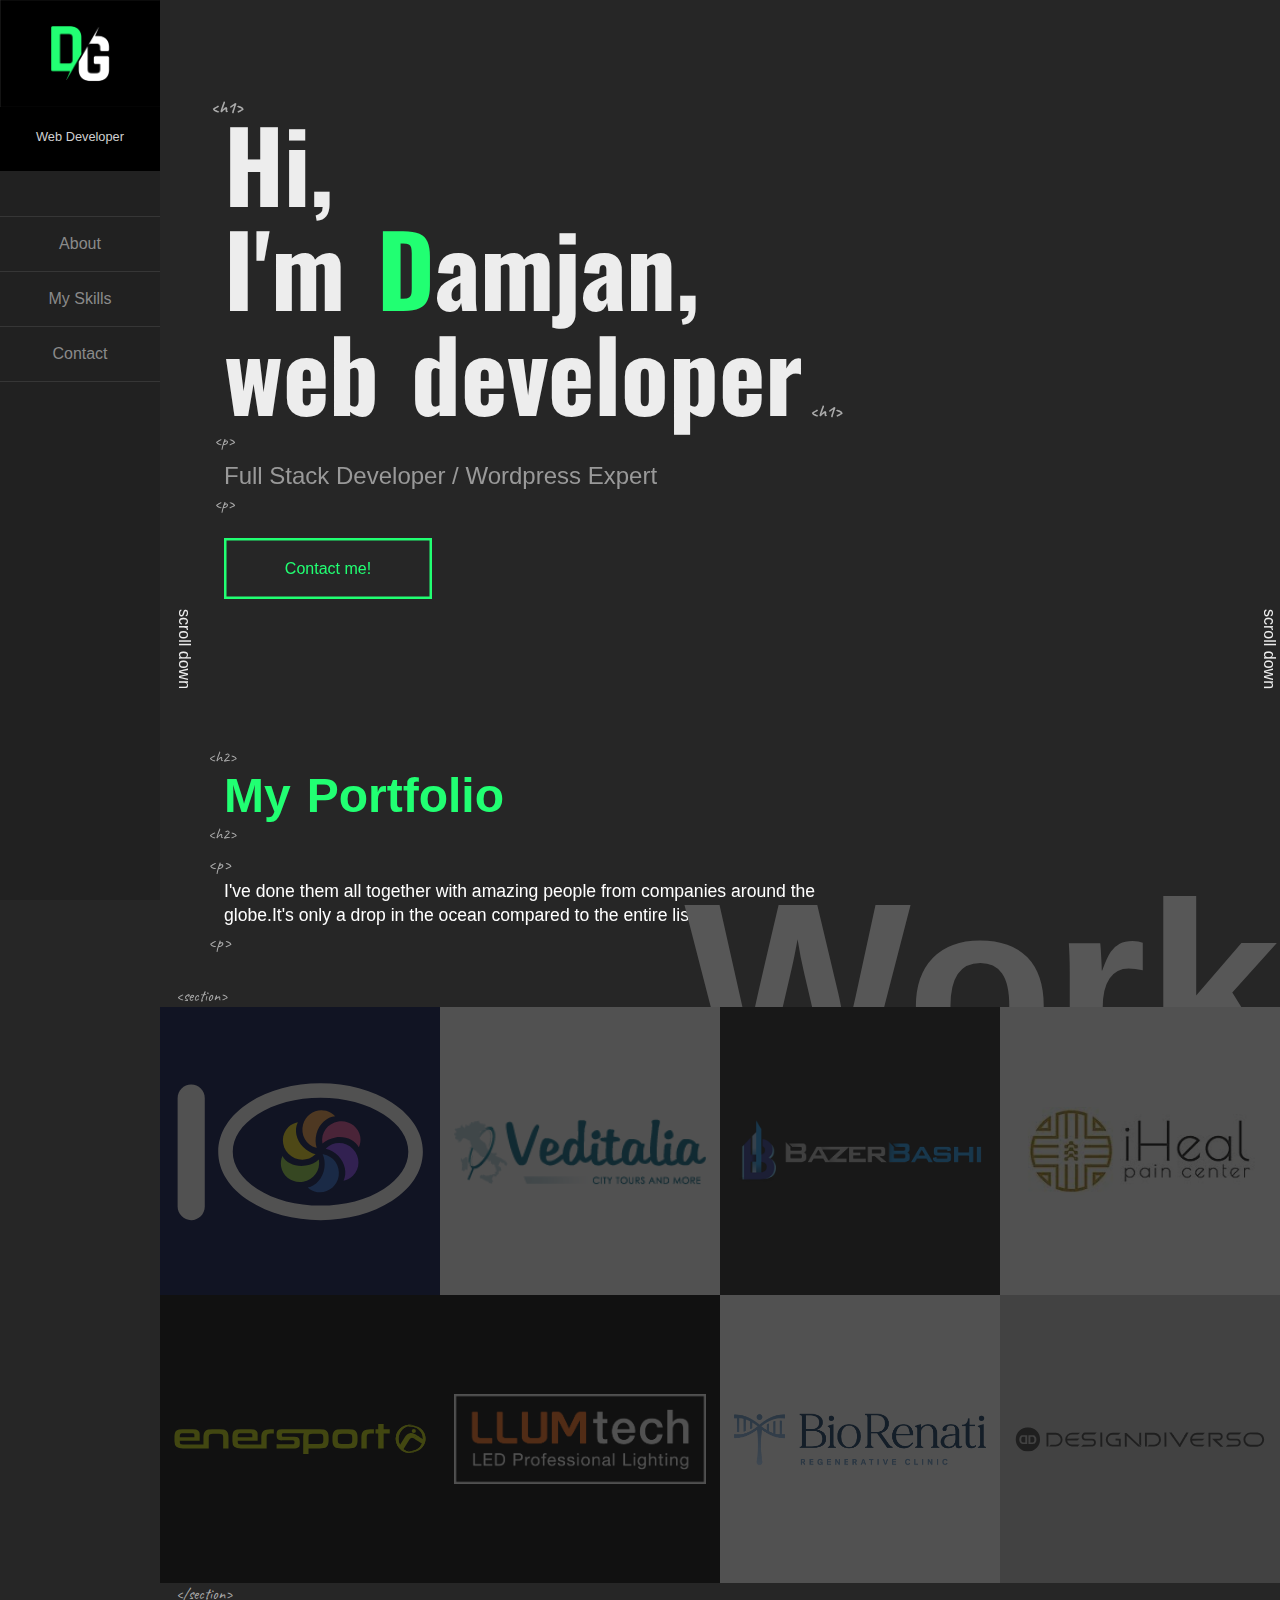
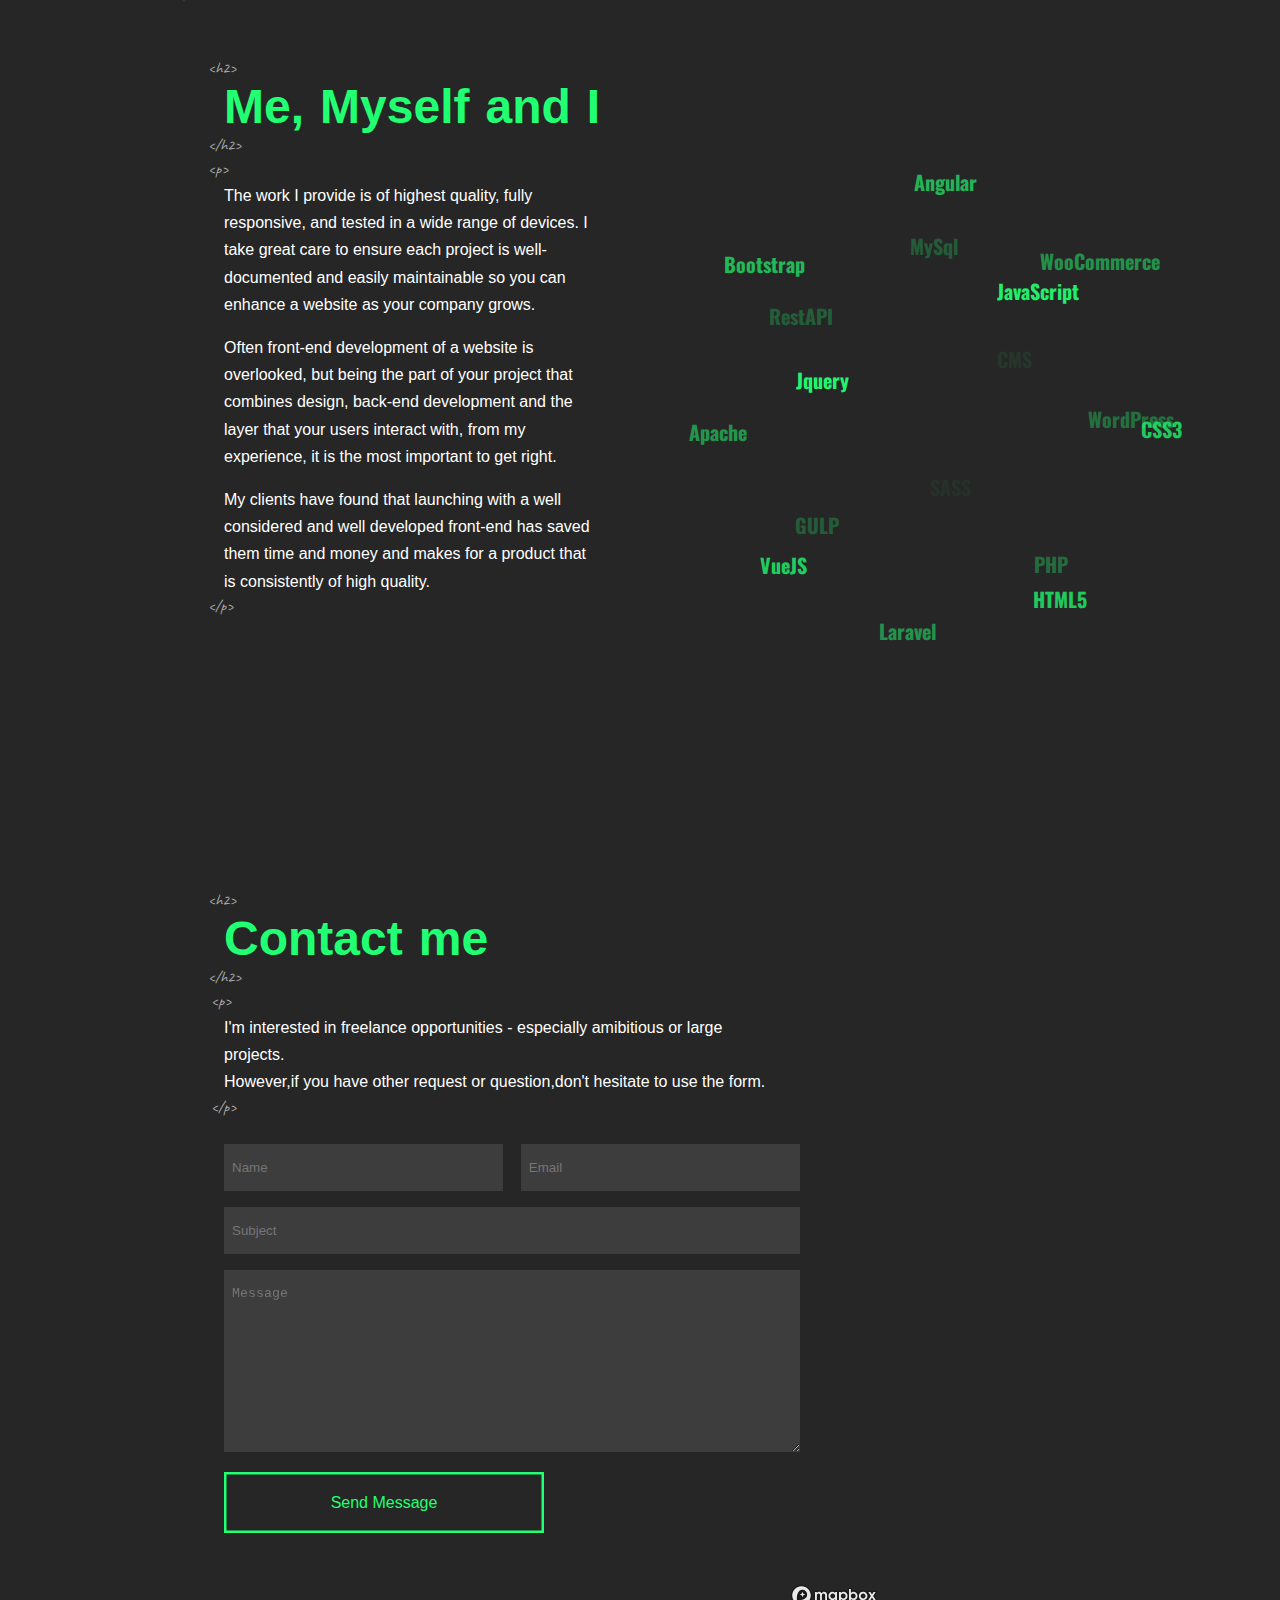
<file: index.html>
<!DOCTYPE html>
<html lang="en">
<head>
    <meta charset="UTF-8">
    <meta http-equiv="X-UA-Compatible" content="IE=edge">
    <meta name="viewport" content="width=device-width, initial-scale=1.0">
    <title>Damjan Georgievski Portfolio</title>
    <link rel="stylesheet" href="css/style.css">
    <script src="js/jquery.min.js"></script>
    <link rel="stylesheet" href="css/animate.min.css" />
    <link rel="stylesheet" href="https://pro.fontawesome.com/releases/v5.10.0/css/all.css" integrity="sha384-AYmEC3Yw5cVb3ZcuHtOA93w35dYTsvhLPVnYs9eStHfGJvOvKxVfELGroGkvsg+p" crossorigin="anonymous"/>
    <script src="js/jquery-3.2.1.min.js"></script>
    <script src='js/jquery.svg3dtagcloud.min.js'></script>
    <script src='js/mapbox-gl.js'></script>
  <link href='css/mapbox-gl.css' rel='stylesheet' />
  </head>
<body>
    <div class="app_body">
        <div class="left_sidebar">
            <div class="logo_container">
              <a href="index.html"><img src="assets/logo.jpg"/></a>
              <p>Web Developer</p>
            </div>
            <ul class="sidebar_menu">
              <li><a href="about.html">About</a></li>
              <li><a href="skills.html">My Skills</a></li>
              <li><a href="contact.html">Contact</a></li>
            </ul>
            <div class="social_media">
                <a href=""><i class="fab fa-facebook-f"></i></a>
                <a href=""><i class="fab fa-twitter"></i></a>
                <a href=""><i class="fab fa-linkedin-in"></i></a>
                <a href=""><i class="fab fa-instagram"></i></a>
            </div>
        </div>
        <a href="" id="drop_menu"><i class="fas fa-bars"></i></a>
          <div class="canvas_container">
              <div class="canvas_text">
                <h1>
                  
                  <span class="animate__animated animate__bounceIn">H</span>
                  <span class="animate__animated animate__bounceIn delay-1">i</span>
                  <span class="animate__animated animate__bounceIn delay-2">,</span>
                  <br>
                  <span class="animate__animated animate__bounceIn delay-3">I</span>
                  <span class="animate__animated animate__bounceIn delay-4">'</span>
                  <span class="margin-right-1 animate__animated animate__bounceIn delay-5">m</span>
        
                  <span class="color_span animate__animated animate__rollIn delay-6 mobile_padding" style="padding-left: 2rem">D</span>
                  <span class="animate__animated animate__bounceIn delay-7">a</span>
                  <span class="animate__animated animate__bounceIn delay-8">m</span>
                  <span class="animate__animated animate__bounceIn delay-9">j</span>
                  <span class="animate__animated animate__bounceIn delay-10">a</span>
                  <span class="animate__animated animate__bounceIn delay-11">n</span>
                  <span class="animate__animated animate__bounceIn delay-12">,</span>
                  <br>
                  <span class="animate__animated animate__bounceIn delay-13">w</span>
                  <span class="animate__animated animate__bounceIn delay-14">e</span>
                  <span class="margin-right-1 animate__animated animate__bounceIn delay-15">b</span>
                  <span class="animate__animated animate__bounceIn delay-16 mobile_padding" style="padding-left: 2rem">d</span>
                  <span class="animate__animated animate__bounceIn delay-17">e</span>
                  <span class="animate__animated animate__bounceIn delay-18">v</span>
                  <span class="animate__animated animate__bounceIn delay-19">e</span>
                  <span class="animate__animated animate__bounceIn delay-20">l</span>
                  <span class="animate__animated animate__bounceIn delay-21">o</span>
                  <span class="animate__animated animate__bounceIn delay-22">p</span>
                  <span class="animate__animated animate__bounceIn delay-23">e</span>
                  <span class="animate__animated animate__bounceIn delay-24">r</span>
                </h1>
                <p class="animate__animated animate__fadeInUp delay-23">Full Stack Developer / Wordpress Expert</p>
                <a href="contact.html" class="link_button animate__animated animate__fadeInUp delay-24">Contact me!
                  <svg>
                    <rect x="0" y="0" fill="none" width="100%" height="100%"/>
                  </svg>
                </a>
                <div class="scroll_links">
                  <div class="scroll_link">
                    <p>scroll down</p>
                    <i class="fas fa-arrow-down"></i>
                  </div>
                  <div class="scroll_link scroll_right">
                    <p>scroll down</p>
                    <i class="fas fa-arrow-down"></i>
                  </div>
                </div>
              </div>
              <canvas id="canvas">
              </canvas>
            </div>
          <div class="portfolio_container">
            <div class="portfolio_heading">
              <span class="animate__animated">M</span>
              <span class="animate__animated delay-1 margin-right-1">y</span>
              <span class="animate__animated delay-2">P</span>
              <span class="animate__animated delay-3">o</span>
              <span class="animate__animated delay-4">r</span>
              <span class="animate__animated delay-5">t</span>
              <span class="animate__animated delay-6">f</span>
              <span class="animate__animated delay-7">o</span>
              <span class="animate__animated delay-8">l</span>
              <span class="animate__animated delay-9">i</span>
              <span class="animate__animated delay-10">o</span>
            </div>
            
            <p class="animate__animated">I've done them all together with amazing people from companies around the globe.It's only a drop in the ocean compared to the entire list.</p>
            <section class="animate__animated portfolio_links">
              <div class="portfolio_link_wrapper fantasylab_wrapper">
                <div class="portfolio_link fantasylab">
                  <a href="https://fantasylab.io/" target="_blank">View Project</a>
                </div>
              </div>
              <div class="portfolio_link_wrapper veditalia_wrapper">
                <div class="portfolio_link veditalia">
                  <a href="https://www.veditalia.com/" target="_blank">View Project</a>
                </div>
              </div>
              <div class="portfolio_link_wrapper bazer_wrapper">
                <div class="portfolio_link bazer">
                  <a href="https://www.bazer-bashi.com/en/" target="_blank">View Project</a>
                </div>
              </div>
              <div class="portfolio_link_wrapper iheal_wrapper">
                <div class="portfolio_link iheal">
                  <a href="https://ihealpaincenter.com/" target="_blank">View Project</a>
                </div>
              </div>
              <div class="portfolio_link_wrapper enersport_wrapper">
                <div class="portfolio_link enersport">
                  <a href="https://www.enersport.it/" target="_blank">View Project</a>
                </div>
              </div>
              <div class="portfolio_link_wrapper llumtech_wrapper">
                <div class="portfolio_link llumtech">
                  <a href="https://www.llumtech.com.br/" target="_blank">View Project</a>
                </div>
              </div>
              <div class="portfolio_link_wrapper br_wrapper">
                <div class="portfolio_link br">
                  <a href="https://www.biorenatistemcell.com" target="_blank">View Project</a>
                </div>
              </div>
              <div class="portfolio_link_wrapper design_wrapper">
                <div class="portfolio_link design">
                  <a href="https://designdiverso.com/" target="_blank">View Project</a>
                </div>
              </div>
            </section>
            <div class="work_backend">
              <h1>Work</h1>
            </div>
          </div>
          <div class="about_container">
            <div class="about_text">
              <div class="about_heading">
                <span class="animate__animated">M</span>
                <span class="animate__animated delay-1">e</span>
                <span class="animate__animated delay-2 margin-right-1">,</span>
                <span class="animate__animated delay-3">M</span>
                <span class="animate__animated delay-4">y</span>
                <span class="animate__animated delay-5">s</span>
                <span class="animate__animated delay-6">e</span>
                <span class="animate__animated delay-7">l</span>
                <span class="animate__animated delay-8 margin-right-1">f</span>
                <span class="animate__animated delay-9">a</span>
                <span class="animate__animated delay-10">n</span>
                <span class="animate__animated delay-11 margin-right-1">d</span>
                <span class="animate__animated delay-12">I</span>
              </div>
              
              <p class="animate__animated">The work I provide is of highest quality, fully responsive, and tested in a wide range of devices. I take great care to ensure each project is well-documented and easily maintainable so you can enhance a website as your company grows.</p>
              <p class="animate__animated">Often front-end development of a website is overlooked, but being the part of your project that combines design, back-end development and the layer that your users interact with, from my experience, it is the most important to get right.</p>
              <p class="animate__animated">My clients have found that launching with a well considered and well developed front-end has saved them time and money and makes for a product that is consistently of high quality.</p>
            </div>
            <div class="animate__animated globe_text">
              <div id="tag">
                <script>
                  $( document ).ready( function() {

          var entries = [ 
              
              { label: 'HTML5' },
              { label: 'CSS3' },
              { label: 'JavaScript' },
              { label: 'Jquery' },
              { label: 'VueJS' },
              { label: 'Laravel' },
              { label: 'PHP' },
              { label: 'WordPress' },
              { label: 'WooCommerce' },
              { label: 'Angular'},
              { label: 'Bootstrap' },
              { label: 'Apache' },
              { label: 'GULP' },
              { label: 'SASS' },
              { label: 'CMS' },
              { label: 'MySql' },
              { label: 'RestAPI' }

          ];

          var settings = {

              entries: entries,
              width: 680,
              height: 780,
              radius: '65%',
              radiusMin: 75,
              bgDraw: true,
              bgColor: 'transparent',
              opacityOver: 1.00,
              opacityOut: 0.05,
              opacitySpeed: 6,
              fov: 800,
              speed: 0.5,
              fontFamily: 'Oswald, Arial, sans-serif',
              fontSize: '20',
              fontColor: '#21ff72',
              fontWeight: 'bold',//bold
              fontStyle: 'normal',//italic 
              fontStretch: 'normal',//wider, narrower, ultra-condensed, extra-condensed, condensed, semi-condensed, semi-expanded, expanded, extra-expanded, ultra-expanded
              fontToUpperCase: false,
              tooltipFontFamily: 'Oswald, Arial, sans-serif',
              tooltipFontSize: '11',
              tooltipFontColor: '#21ff72',
              tooltipFontWeight: 'normal',//bold
              tooltipFontStyle: 'normal',//italic 
              tooltipFontStretch: 'normal',//wider, narrower, ultra-condensed, extra-condensed, condensed, semi-condensed, semi-expanded, expanded, extra-expanded, ultra-expanded
              tooltipFontToUpperCase: false,
              tooltipTextAnchor: 'left',
              tooltipDiffX: 0,
              tooltipDiffY: 10

          };

          //var svg3DTagCloud = new SVG3DTagCloud( document.getElementById( 'holder'  ), settings );
          $( '#tag' ).svg3DTagCloud( settings );

          } );
                </script>
              </div>
            </div>
          </div>
          <div class="contact_container">
            <div class="contact_text">
              <div class="contact_heading">
                <span class="animate__animated">C</span>
                <span class="animate__animated delay-1">o</span>
                <span class="animate__animated delay-2">n</span>
                <span class="animate__animated delay-3">t</span>
                <span class="animate__animated delay-4">a</span>
                <span class="animate__animated delay-5">c</span>
                <span class="animate__animated delay-6 margin-right-1">t</span>
                <span class="animate__animated delay-7">m</span>
                <span class="animate__animated delay-8">e</span>
              </div>
              <p class="animate__animated">I'm interested in freelance opportunities - especially amibitious or large projects.<br>
              However,if you have other request or question,don't hesitate to use the form.</p>
              <div class="animate__animated contact_form">
                <form action="">
                  <div class="form_input name_input">
                    <input type="text" class="name" name="name" placeholder="Name">
                    <div class="input_underline"></div>
                  </div>
                  <div class="form_input email_input">
                    <input type="email" class="contact_email" name="email" placeholder="Email">
                    <div class="input_underline"></div>
                  </div>
                  <div class="form_input">
                    <input type="text" class="subject" name="subject" placeholder="Subject">
                    <div class="input_underline"></div>
                  </div>
                  <div class="form_input">
                    <textarea name="message" id="message" cols="30" rows="10" placeholder="Message"></textarea>
                    <div class="input_underline"></div>
                  </div>
                  <button class="contact_submit">Send Message
                    <svg>
                      <rect x="0" y="0" fill="none" width="100%" height="100%"/>
                    </svg>
                  </button>
                </form>
              </div>
            </div>
            <div class="animate__animated contact_map">
              <div id='map' style='width: 100%; min-height: 100%;'></div>
              <script>
                mapboxgl.accessToken = 'pk.eyJ1IjoiZGFtZW1rZCIsImEiOiJja29jd21rOXIzZGV5MnhscHM1ZThmd20wIn0.8-H3s4wjWEnJpV7tIrhzMQ';
                var map = new mapboxgl.Map({
                  container: 'map',
                  style: 'mapbox://styles/damemkd/ckqgk07ep0ps817qgn0ox4ik8'
                });
              </script>
            </div>
          </div>
      </div>
      
</body>
<script src="js/main.js"></script>
<script>
  $.fn.isInViewport = function() {
    var elementTop = $(this).offset().top;
    var elementBottom = elementTop + $(this).outerHeight();

    var viewportTop = $(window).scrollTop();
    var viewportBottom = viewportTop + $(window).height();

    return elementBottom > viewportTop && elementTop < viewportBottom;
};
</script>
</html>
</file>
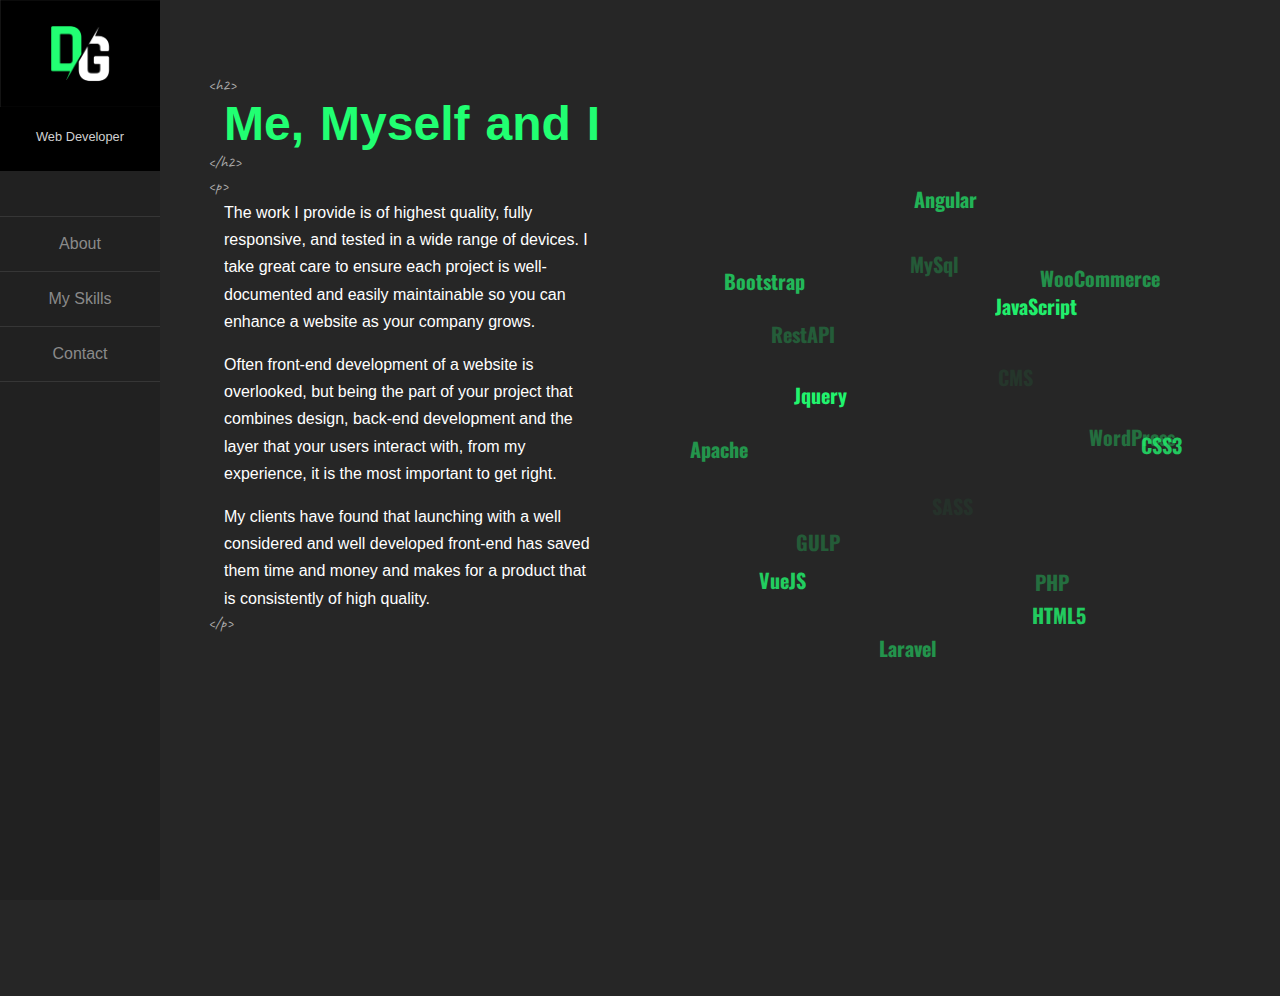
<file: about.html>
<!DOCTYPE html>
<html lang="en">
<head>
    <meta charset="UTF-8">
    <meta http-equiv="X-UA-Compatible" content="IE=edge">
    <meta name="viewport" content="width=device-width, initial-scale=1.0">
    <title>About me</title>
    <link rel="stylesheet" href="css/style.css">
    <script src="js/jquery.min.js"></script>
    <link rel="stylesheet" href="css/animate.min.css" />
    <link rel="stylesheet" href="https://pro.fontawesome.com/releases/v5.10.0/css/all.css" integrity="sha384-AYmEC3Yw5cVb3ZcuHtOA93w35dYTsvhLPVnYs9eStHfGJvOvKxVfELGroGkvsg+p" crossorigin="anonymous"/>
    <script src="js/jquery-3.2.1.min.js"></script>
    <script src='js/jquery.svg3dtagcloud.min.js'></script>
    <script src='js/mapbox-gl.js'></script>
  <link href='css/mapbox-gl.css' rel='stylesheet' />
</head>
<body>
    <div class="app_body about_page">
        <div class="left_sidebar">
            <div class="logo_container">
              <a href="index.html"><img src="assets/logo.jpg"/></a>
              <p>Web Developer</p>
            </div>
            <ul class="sidebar_menu">
                <li><a href="about.html">About</a></li>
                <li><a href="skills.html">My Skills</a></li>
                <li><a href="contact.html">Contact</a></li>
            </ul>
            <div class="social_media">
                <a href=""><i class="fab fa-facebook-f"></i></a>
                <a href=""><i class="fab fa-twitter"></i></a>
                <a href=""><i class="fab fa-linkedin-in"></i></a>
                <a href=""><i class="fab fa-instagram"></i></a>
            </div>
        </div>
        <a href="" id="drop_menu" onclick="return false;"><i class="fas fa-bars"></i></a>
        <div class="about_container">
            <div class="about_text">
              <div class="about_heading">
                <span class="animate__animated animate__bounceIn">M</span>
                <span class="animate__animated animate__bounceIn delay-1">e</span>
                <span class="animate__animated animate__bounceIn delay-2 margin-right-1">,</span>
                <span class="animate__animated animate__bounceIn delay-3">M</span>
                <span class="animate__animated animate__bounceIn delay-4">y</span>
                <span class="animate__animated animate__bounceIn delay-5">s</span>
                <span class="animate__animated animate__bounceIn delay-6">e</span>
                <span class="animate__animated animate__bounceIn delay-7">l</span>
                <span class="animate__animated animate__bounceIn delay-8 margin-right-1">f</span>
                <span class="animate__animated animate__bounceIn delay-9">a</span>
                <span class="animate__animated animate__bounceIn delay-10">n</span>
                <span class="animate__animated animate__bounceIn delay-11 margin-right-1">d</span>
                <span class="animate__animated animate__bounceIn delay-12">I</span>
              </div>
              <p class="animate__animated">The work I provide is of highest quality, fully responsive, and tested in a wide range of devices. I take great care to ensure each project is well-documented and easily maintainable so you can enhance a website as your company grows.</p>
              <p class="animate__animated">Often front-end development of a website is overlooked, but being the part of your project that combines design, back-end development and the layer that your users interact with, from my experience, it is the most important to get right.</p>
              <p class="animate__animated">My clients have found that launching with a well considered and well developed front-end has saved them time and money and makes for a product that is consistently of high quality.</p>
            </div>
            <div class="animate__animated globe_text">
              <div id="tag">
                <script>
                  $( document ).ready( function() {

          var entries = [ 
              
              { label: 'HTML5' },
              { label: 'CSS3' },
              { label: 'JavaScript' },
              { label: 'Jquery' },
              { label: 'VueJS' },
              { label: 'Laravel' },
              { label: 'PHP' },
              { label: 'WordPress' },
              { label: 'WooCommerce' },
              { label: 'Angular'},
              { label: 'Bootstrap' },
              { label: 'Apache' },
              { label: 'GULP' },
              { label: 'SASS' },
              { label: 'CMS' },
              { label: 'MySql' },
              { label: 'RestAPI' }

          ];

          var settings = {

              entries: entries,
              width: 680,
              height: 780,
              radius: '65%',
              radiusMin: 75,
              bgDraw: true,
              bgColor: 'transparent',
              opacityOver: 1.00,
              opacityOut: 0.05,
              opacitySpeed: 6,
              fov: 800,
              speed: 0.5,
              fontFamily: 'Oswald, Arial, sans-serif',
              fontSize: '20',
              fontColor: '#21ff72',
              fontWeight: 'bold',//bold
              fontStyle: 'normal',//italic 
              fontStretch: 'normal',//wider, narrower, ultra-condensed, extra-condensed, condensed, semi-condensed, semi-expanded, expanded, extra-expanded, ultra-expanded
              fontToUpperCase: false,
              tooltipFontFamily: 'Oswald, Arial, sans-serif',
              tooltipFontSize: '11',
              tooltipFontColor: '#21ff72',
              tooltipFontWeight: 'normal',//bold
              tooltipFontStyle: 'normal',//italic 
              tooltipFontStretch: 'normal',//wider, narrower, ultra-condensed, extra-condensed, condensed, semi-condensed, semi-expanded, expanded, extra-expanded, ultra-expanded
              tooltipFontToUpperCase: false,
              tooltipTextAnchor: 'left',
              tooltipDiffX: 0,
              tooltipDiffY: 10

          };

          //var svg3DTagCloud = new SVG3DTagCloud( document.getElementById( 'holder'  ), settings );
          $( '#tag' ).svg3DTagCloud( settings );

          } );
                </script>
              </div>
            </div>
          </div>
    </div>
</body>
<script src="js/main.js"></script>
<script >
  $("#drop_menu").on('click', function(e){
    e.preventDefault();
    $('.left_sidebar').toggleClass("active_drop_menu");
  });
</script>
</html>
</file>
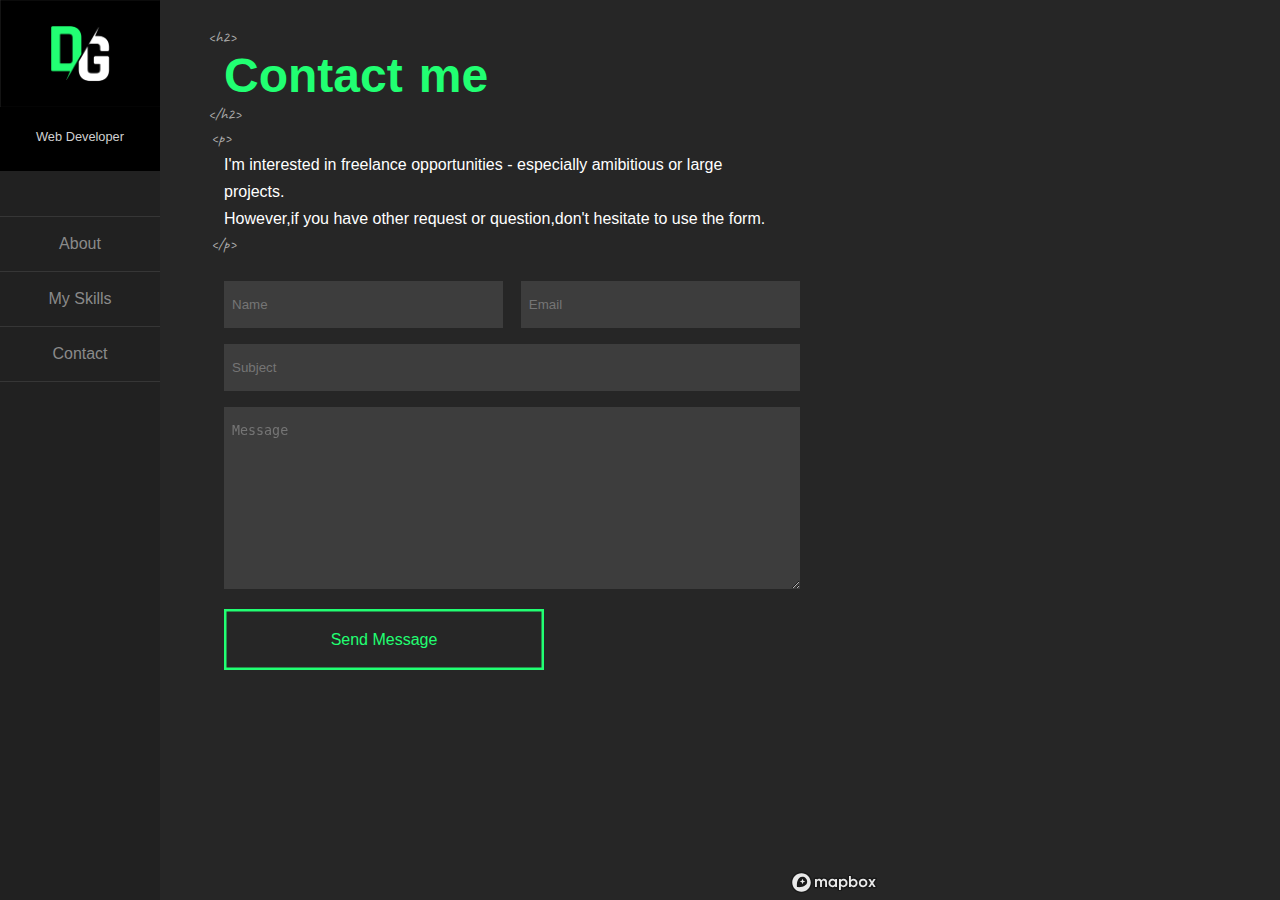
<file: contact.html>
<!DOCTYPE html>
<html lang="en">
<head>
    <meta charset="UTF-8">
    <meta http-equiv="X-UA-Compatible" content="IE=edge">
    <meta name="viewport" content="width=device-width, initial-scale=1.0">
    <title>Contact me</title>
    <link rel="stylesheet" href="css/style.css">
    <script src="js/jquery.min.js"></script>
    <link rel="stylesheet" href="css/animate.min.css" />
    <link rel="stylesheet" href="https://pro.fontawesome.com/releases/v5.10.0/css/all.css" integrity="sha384-AYmEC3Yw5cVb3ZcuHtOA93w35dYTsvhLPVnYs9eStHfGJvOvKxVfELGroGkvsg+p" crossorigin="anonymous"/>
    <script src="js/jquery-3.2.1.min.js"></script>
    <script src='js/jquery.svg3dtagcloud.min.js'></script>
    <script src='js/mapbox-gl.js'></script>
  <link href='css/mapbox-gl.css' rel='stylesheet' />
</head>
<body>
    <div class="app_body contact_body">
        <div class="left_sidebar">
            <div class="logo_container">
              <a href="index.html"><img src="assets/logo.jpg"/></a>
              <p>Web Developer</p>
            </div>
            <ul class="sidebar_menu">
                <li><a href="about.html">About</a></li>
                <li><a href="skills.html">My Skills</a></li>
                <li><a href="contact.html">Contact</a></li>
            </ul>
            <div class="social_media">
                <a href=""><i class="fab fa-facebook-f"></i></a>
                <a href=""><i class="fab fa-twitter"></i></a>
                <a href=""><i class="fab fa-linkedin-in"></i></a>
                <a href=""><i class="fab fa-instagram"></i></a>
            </div>
        </div>
        <a href="" id="drop_menu"><i class="fas fa-bars"></i></a>
        <div class="contact_container">
            <div class="contact_text">
              <div class="contact_heading">
                <span class="animate__animated animate__bounceIn">C</span>
                <span class="animate__animated animate__bounceIn delay-1">o</span>
                <span class="animate__animated animate__bounceIn delay-2">n</span>
                <span class="animate__animated animate__bounceIn delay-3">t</span>
                <span class="animate__animated animate__bounceIn delay-4">a</span>
                <span class="animate__animated animate__bounceIn delay-5">c</span>
                <span class="animate__animated animate__bounceIn delay-6 margin-right-1">t</span>
                <span class="animate__animated animate__bounceIn delay-7">m</span>
                <span class="animate__animated animate__bounceIn delay-8">e</span>
              </div>
              <p class="animate__animated">I'm interested in freelance opportunities - especially amibitious or large projects.<br>
              However,if you have other request or question,don't hesitate to use the form.</p>
              <div class="animate__animated contact_form">
                <form action="">
                  <div class="form_input name_input">
                    <input type="text" class="name" name="name" placeholder="Name">
                    <div class="input_underline"></div>
                  </div>
                  <div class="form_input email_input">
                    <input type="email" class="contact_email" name="email" placeholder="Email">
                    <div class="input_underline"></div>
                  </div>
                  <div class="form_input">
                    <input type="text" class="subject" name="subject" placeholder="Subject">
                    <div class="input_underline"></div>
                  </div>
                  <div class="form_input">
                    <textarea name="message" id="message" cols="30" rows="10" placeholder="Message"></textarea>
                    <div class="input_underline"></div>
                  </div>
                  <button class="contact_submit">Send Message
                    <svg>
                      <rect x="0" y="0" fill="none" width="100%" height="100%"/>
                    </svg>
                  </button>
                </form>
              </div>
            </div>
            <div class="animate__animated contact_map">
              <div id='map' style='width: 100%; min-height: 100%;'></div>
              <script>
                mapboxgl.accessToken = 'pk.eyJ1IjoiZGFtZW1rZCIsImEiOiJja29jd21rOXIzZGV5MnhscHM1ZThmd20wIn0.8-H3s4wjWEnJpV7tIrhzMQ';
                var map = new mapboxgl.Map({
                  container: 'map',
                  style: 'mapbox://styles/damemkd/ckqgk07ep0ps817qgn0ox4ik8'
                });
              </script>
            </div>
          </div>
    </div>
</body>
<script src="js/main.js"></script>
<script >
  $("#drop_menu").on('click', function(e){
    e.preventDefault();
    $('.left_sidebar').toggleClass("active_drop_menu");
  });
</script>
</html>
</file>
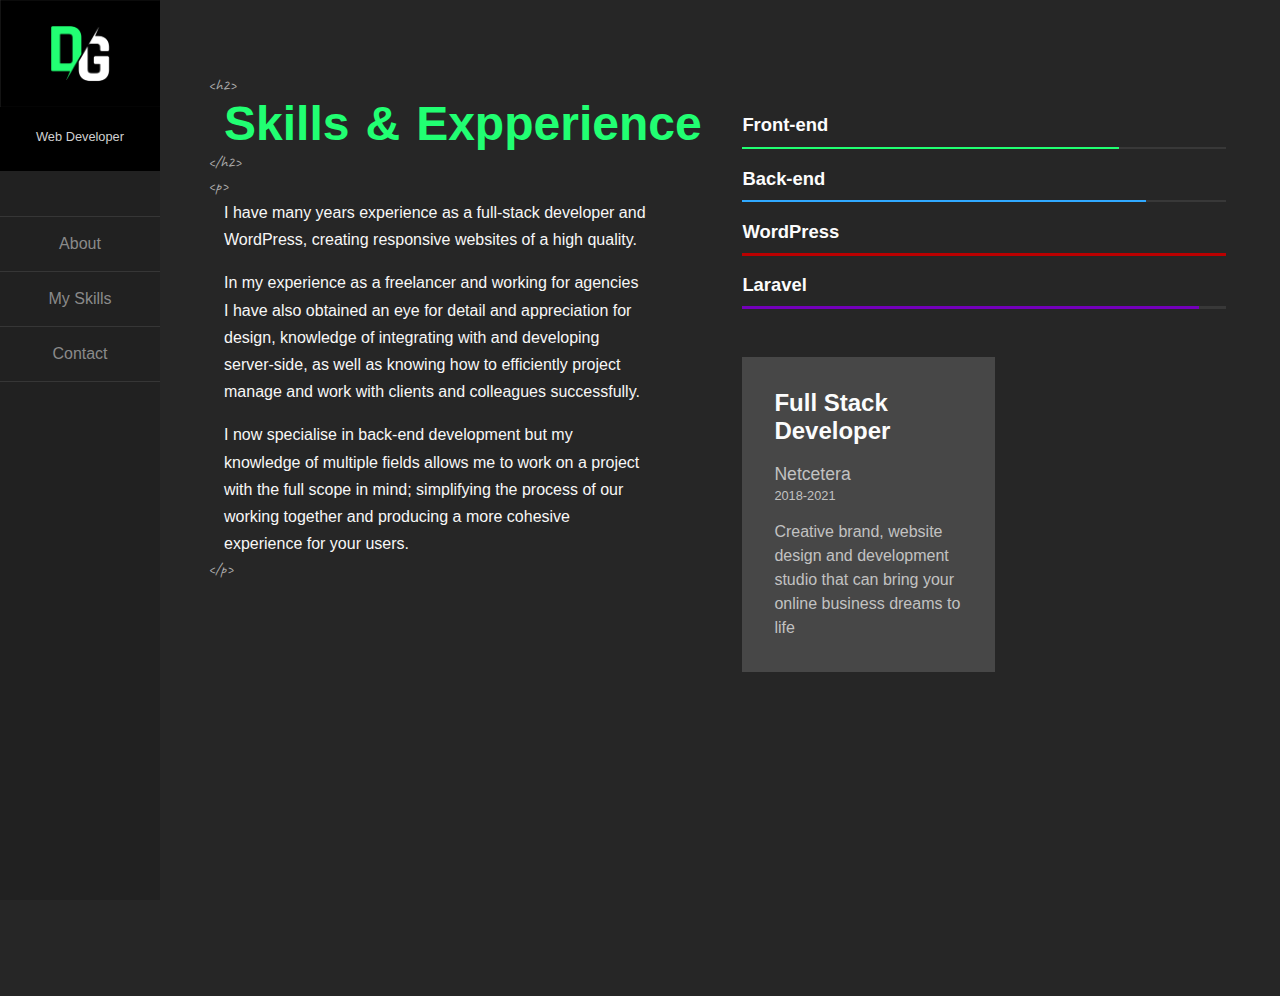
<file: skills.html>
<!DOCTYPE html>
<html lang="en">
<head>
    <meta charset="UTF-8">
    <meta http-equiv="X-UA-Compatible" content="IE=edge">
    <meta name="viewport" content="width=device-width, initial-scale=1.0">
    <title>Damjan Georgievski Skills</title>
    <link rel="stylesheet" href="css/style.css">
    <script src="js/jquery.min.js"></script>
    <link rel="stylesheet" href="css/animate.min.css" />
    <link rel="stylesheet" href="https://pro.fontawesome.com/releases/v5.10.0/css/all.css" integrity="sha384-AYmEC3Yw5cVb3ZcuHtOA93w35dYTsvhLPVnYs9eStHfGJvOvKxVfELGroGkvsg+p" crossorigin="anonymous"/>
    <script src="js/jquery-3.2.1.min.js"></script>
    <script src='js/jquery.svg3dtagcloud.min.js'></script>
    <script src='js/mapbox-gl.js'></script>
  <link href='css/mapbox-gl.css' rel='stylesheet' />
</head>
<body>
    <div class="app_body contact_body">
        <div class="left_sidebar">
            <div class="logo_container">
              <a href="index.html"><img src="assets/logo.jpg"/></a>
              <p>Web Developer</p>
            </div>
            <ul class="sidebar_menu">
                <li><a href="about.html">About</a></li>
                <li><a href="skills.html">My Skills</a></li>
                <li><a href="contact.html">Contact</a></li>
            </ul>
            <div class="social_media">
                <a href=""><i class="fab fa-facebook-f"></i></a>
                <a href=""><i class="fab fa-twitter"></i></a>
                <a href=""><i class="fab fa-linkedin-in"></i></a>
                <a href=""><i class="fab fa-instagram"></i></a>
            </div>
        </div>
        <a href="" id="drop_menu"><i class="fas fa-bars"></i></a>
        <div class="skills_container">
            <div class="skills_text">
                <div class="skills_heading">
                    <span class="animate__animated animate__bounceIn">S</span>
                    <span class="animate__animated animate__bounceIn delay-1">k</span>
                    <span class="animate__animated animate__bounceIn delay-2">i</span>
                    <span class="animate__animated animate__bounceIn delay-3">l</span>
                    <span class="animate__animated animate__bounceIn delay-4">l</span>
                    <span class="animate__animated animate__bounceIn delay-5 margin-right-1">s</span>
                    <span class="animate__animated animate__bounceIn delay-6 margin-right-1">&</span>
                    <span class="animate__animated animate__bounceIn delay-7">E</span>
                    <span class="animate__animated animate__bounceIn delay-8">x</span>
                    <span class="animate__animated animate__bounceIn delay-9">p</span>
                    <span class="animate__animated animate__bounceIn delay-10">p</span>
                    <span class="animate__animated animate__bounceIn delay-11">e</span>
                    <span class="animate__animated animate__bounceIn delay-13">r</span>
                    <span class="animate__animated animate__bounceIn delay-14">i</span>
                    <span class="animate__animated animate__bounceIn delay-15">e</span>
                    <span class="animate__animated animate__bounceIn delay-16">n</span>
                    <span class="animate__animated animate__bounceIn delay-17">c</span>
                    <span class="animate__animated animate__bounceIn delay-18">e</span>
                  </div>
                  <p class="animate__animated">I have many years experience as a full-stack developer and WordPress, creating responsive websites of a high quality.</p>
              <p class="animate__animated">In my experience as a freelancer and working for agencies I have also obtained an eye for detail and appreciation for design, knowledge of integrating with and developing server-side, as well as knowing how to efficiently project manage and work with clients and colleagues successfully.</p>
              <p class="animate__animated">I now specialise in back-end development but my knowledge of multiple fields allows me to work on a project with the full scope in mind; simplifying the process of our working together and producing a more cohesive experience for your users.</p>
            </div>
            <div class="skills-details">
                <div class="skill_chart">
                    <p>Front-end</p>
                    <div class="skill_underline"></div>
                    <div class="skill_score front_skill"></div>
                </div>
                <div class="skill_chart">
                    <p>Back-end</p>
                    <div class="skill_underline"></div>
                    <div class="skill_score back_skill"></div>
                </div>
                <div class="skill_chart">
                    <p>WordPress</p>
                    <div class="skill_underline"></div>
                    <div class="skill_score wordpress_skill"></div>
                </div>
                <div class="skill_chart">
                    <p>Laravel</p>
                    <div class="skill_underline"></div>
                    <div class="skill_score laravel_skill"></div>
                </div>
                <div class="work_description">
                    <h3>Full Stack Developer</h3>
                    <p class="company_name">Netcetera</p>
                    <span>2018-2021</span>
                    <p>Creative brand, website design and development studio that can bring your online business dreams to life</p>
                </div>
            </div>
        </div>
    </div>
</body>
<script src="js/main.js"></script>
<script >
    $("#drop_menu").on('click', function(e){
      e.preventDefault();
      $('.left_sidebar').toggleClass("active_drop_menu");
    });
  </script>
</html>
</file>
<file: css/style.css>
@charset "UTF-8";
@import url("https://fonts.googleapis.com/css2?family=Caveat&display=swap");
@import url("https://fonts.googleapis.com/css2?family=Oswald:wght@700&display=swap");
@import url("https://fonts.googleapis.com/css2?family=Oswald&display=swap");
body,
html {
  margin: 0;
  padding: 0;
  border: 0;
  -webkit-box-sizing: border-box;
          box-sizing: border-box;
  font-family: 'Noto-Sans', sans-serif;
  font-weight: normal;
  overflow-x: hidden;
}

canvas {
  margin: 0;
  padding: 0;
  display: block;
  /*  ¯\_(ツ)_/¯  */
  -ms-touch-action: none;
      touch-action: none;
  max-width: 100%;
  -webkit-box-sizing: border-box;
          box-sizing: border-box;
  background-color: #262626;
  text-align: center;
  z-index: -1;
  position: absolute;
  top: 0;
  left: 0;
  height: 100%;
  min-height: 100%;
}

.canvas_container {
  position: relative;
  -webkit-box-sizing: border-box;
          box-sizing: border-box;
  overflow-x: hidden;
  overflow: hidden;
  height: 46rem;
  max-height: 46rem;
}

.canvas_container .canvas_text {
  position: relative;
  text-align: left;
  padding-left: 14rem;
  padding-top: 5rem;
  height: 100%;
}

.canvas_container .canvas_text h1 {
  position: relative;
  width: 38.6rem;
  padding-top: 2rem;
  padding-bottom: 1rem;
  margin-bottom: 3rem;
  font-family: 'Oswald', sans-serif;
  font-size: 2.2em;
}

.canvas_container .canvas_text h1::before {
  content: "<h1>";
  font-size: 0.5em;
  position: absolute;
  font-family: 'Caveat', cursive;
  top: -0.5rem;
  left: -0.8rem;
  color: #ababab;
}

.canvas_container .canvas_text h1::after {
  content: "<h1>";
  font-size: 0.5em;
  position: absolute;
  right: 0;
  font-family: 'Caveat', cursive;
  bottom: -0.5rem;
  color: #ababab;
}

.canvas_container .canvas_text h1 span {
  font-size: 2.8em;
  font-weight: 900;
  line-height: 3.3rem;
  -webkit-transition-duration: 0.5s;
          transition-duration: 0.5s;
  color: #ededed;
  padding: 0;
  display: table-cell;
}

.color_span {
  color: #21ff72 !important;
  -webkit-animation-duration: 0.5s;
          animation-duration: 0.5s;
}

.canvas_container .canvas_text h1 span:hover {
  -webkit-animation: rubberBand;
          animation: rubberBand;
  /* referring directly to the animation's @keyframe declaration */
  -webkit-animation-duration: 1s;
          animation-duration: 1s;
  color: #21ff72;
  -webkit-transition-duration: 0.5s;
          transition-duration: 0.5s;
}

.canvas_container .canvas_text p {
  font-size: 1.5em;
  position: relative;
  margin-top: 3rem;
  color: #999999;
  margin-bottom: 0;
}

.canvas_container .canvas_text > p::before {
  content: "<p>";
  font-size: 0.7em;
  position: absolute;
  font-family: 'Caveat', cursive;
  top: -3.5vh;
  left: -0.8vw;
  color: #ababab;
}

.canvas_container .canvas_text > p::after {
  content: "<p>";
  font-size: 0.7em;
  position: absolute;
  font-family: 'Caveat', cursive;
  bottom: -2.7vh;
  left: -0.8vw;
  color: #ababab;
}

.canvas_container .canvas_text .link_button {
  position: relative;
  top: 3rem;
}

.link_button {
  -webkit-transition: 0.2s;
  transition: 0.2s;
  color: #fff;
  cursor: pointer;
  display: block;
  font-size: 16px;
  font-weight: 400;
  line-height: 45px;
  margin: 0 0 2em;
  max-width: 8rem;
  position: relative;
  text-align: center;
  text-decoration: none;
  width: 100%;
  background: transparent;
  font-weight: 100;
  padding: 0.5rem 2.5rem;
  text-transform: none;
  color: #21ff72;
}

.link_button svg {
  height: 100%;
  left: 0;
  position: absolute;
  top: 0;
  width: 100%;
}

.link_button rect {
  fill: none;
  stroke: #21ff72;
  stroke-width: 5;
  stroke-dasharray: 422, 0;
  -webkit-transition: all 0.35s linear;
  transition: all 0.35s linear;
}

.link_button:hover {
  background: transparent;
  font-weight: 900;
  letter-spacing: 1px;
  -webkit-transition: 0.2s;
  transition: 0.2s;
}

.link_button:hover rect {
  stroke-width: 5;
  stroke-dasharray: 25, 385;
  stroke-dashoffset: 48;
  -webkit-transition: all 1.35s cubic-bezier(0.19, 1, 0.22, 1);
  transition: all 1.35s cubic-bezier(0.19, 1, 0.22, 1);
}

.scroll_links {
  width: 91%;
  -webkit-box-pack: justify;
      -ms-flex-pack: justify;
          justify-content: space-between;
  display: -webkit-box;
  display: -ms-flexbox;
  display: flex;
  position: absolute;
  bottom: 6rem;
  left: 11rem;
}

.scroll_links .scroll_link {
  display: block;
  position: relative;
  height: 4.5rem;
  width: 5rem;
  -webkit-animation-name: example;
          animation-name: example;
  -webkit-animation-duration: 1.5s;
          animation-duration: 1.5s;
  -webkit-animation-iteration-count: infinite;
          animation-iteration-count: infinite;
}

.scroll_links .scroll_link p {
  -webkit-transform: rotate(90deg);
          transform: rotate(90deg);
  font-size: 1em;
  margin: 0;
  position: absolute;
  left: -50%;
  top: 0;
  min-width: 6rem;
  color: #ededed;
}

.scroll_links .scroll_link i {
  position: absolute;
  left: 0;
  bottom: 0;
  color: #ededed;
}

@-webkit-keyframes example {
  0% {
    -webkit-transform: translateY(0%);
            transform: translateY(0%);
  }
  50% {
    -webkit-transform: translateY(20%);
            transform: translateY(20%);
  }
  100% {
    -webkit-transform: translateY(0%);
            transform: translateY(0%);
  }
}

@keyframes example {
  0% {
    -webkit-transform: translateY(0%);
            transform: translateY(0%);
  }
  50% {
    -webkit-transform: translateY(20%);
            transform: translateY(20%);
  }
  100% {
    -webkit-transform: translateY(0%);
            transform: translateY(0%);
  }
}

.portfolio_container {
  background-color: #262626;
  padding-top: 2rem;
  text-align: left;
  padding-left: 14rem;
  position: relative;
}

.portfolio_container section {
  margin-left: -4rem;
  border: none;
  outline: none;
}

.br {
  background-image: url("../assets/br_logo.png");
  background-position: center;
  background-size: contain;
  background-repeat: no-repeat;
  width: 25%;
  height: 18rem;
}

.br_wrapper {
  background-color: #fff;
}

.iheal {
  background-image: url("../assets/iheal-logo.jpg");
  background-position: center;
  background-size: contain;
  background-repeat: no-repeat;
  width: 25%;
  height: 18rem;
}

.iheal_wrapper {
  background-color: #fff;
}

.veditalia {
  background-image: url("../assets/veditalia.png");
  background-position: center;
  background-size: contain;
  background-repeat: no-repeat;
  width: 25%;
  height: 18rem;
}

.veditalia_wrapper {
  background-color: #fff;
}

.bazer {
  background-image: url("../assets/bazer.png");
  background-position: center;
  background-size: contain;
  background-repeat: no-repeat;
  width: 25%;
  height: 18rem;
}

.bazer_wrapper {
  background-color: #1c1c1c;
}

.enersport {
  background-image: url("../assets/logo.svg");
  background-position: center;
  background-size: contain;
  background-repeat: no-repeat;
  width: 25%;
  height: 18rem;
}

.enersport_wrapper {
  background-color: black;
}

.llumtech {
  background-image: url("../assets/logo-light.png");
  background-position: center;
  background-size: contain;
  background-repeat: no-repeat;
  width: 25%;
  height: 18rem;
}

.llumtech_wrapper {
  background-color: black;
}

.fantasylab {
  background-image: url("../assets/fantasylab-logo.svg");
  background-position: center;
  background-size: contain;
  background-repeat: no-repeat;
  width: 25%;
  height: 18rem;
}

.fantasylab_wrapper {
  background-color: #000F48;
}

.design {
  background-image: url("../assets/designdiverso_logo.svg");
  background-position: center;
  background-size: contain;
  background-repeat: no-repeat;
  width: 25%;
  height: 18rem;
}

.design_wrapper {
  background-color: #c2c2c2;
}

.portfolio_link_wrapper .portfolio_link a {
  text-transform: uppercase;
  border-radius: 50%;
  padding: 2.3rem 1.5rem;
  padding-left: 2rem;
  padding-right: 4rem;
  font-family: 'Noto Sans', sans-serif;
  text-align: center;
  text-decoration: none;
  background-color: #21ff72;
  color: black;
  font-size: 0.7em;
  line-height: 1rem;
  display: -webkit-box;
  display: -ms-flexbox;
  display: flex;
  max-width: 1rem;
  margin: 0 auto;
  -webkit-transition-duration: 1s;
          transition-duration: 1s;
  position: relative;
  top: 28%;
  -webkit-transform: scale(0%);
          transform: scale(0%);
  -webkit-transition-duration: 0.5s;
          transition-duration: 0.5s;
}

.left_sidebar {
  width: 10rem;
  max-width: 10rem;
  position: fixed;
  left: 0;
  top: 0;
  min-height: 100%;
  background-color: #212121;
  z-index: 9999;
}

.left_sidebar img {
  max-width: 100%;
}

.left_sidebar .logo_container {
  background-color: black;
  padding-bottom: 3vh;
  text-align: center;
}

.left_sidebar .logo_container p {
  color: #d1d1d1;
  margin: 0;
  margin-top: 2vh;
  font-size: 0.8em;
}

.sidebar_menu {
  list-style: none;
  border-top: 0.1vh solid #363636;
  padding: 0;
  margin: 0;
  margin-top: 5vh;
}

.sidebar_menu li {
  border-bottom: 0.1vh solid #363636;
  width: 100%;
  text-align: center;
}

.sidebar_menu li a {
  text-decoration: none;
  color: #8a8a8a;
  display: block;
  padding: 2vh 0;
  -webkit-transition-duration: 0.5s;
          transition-duration: 0.5s;
}

.sidebar_menu li a:hover {
  color: #21ff72;
  -webkit-transition-duration: 0.5s;
          transition-duration: 0.5s;
}

.left_sidebar .social_media {
  width: 100%;
  display: -webkit-box;
  display: -ms-flexbox;
  display: flex;
  -webkit-box-pack: center;
      -ms-flex-pack: center;
          justify-content: center;
  margin-top: 5vh;
}

.left_sidebar .social_media a {
  margin: 0 0.5vw;
  color: #8a8a8a;
}

.left_sidebar .social_media a:hover {
  color: #21ff72;
  -webkit-transition-duration: 0.5s;
          transition-duration: 0.5s;
}

.margin-right-1 {
  margin-right: 1rem;
}

.delay-1 {
  -webkit-animation-delay: 0.2s;
          animation-delay: 0.2s;
}

.delay-2 {
  -webkit-animation-delay: 0.4s;
          animation-delay: 0.4s;
}

.delay-3 {
  -webkit-animation-delay: 0.6s;
          animation-delay: 0.6s;
}

.delay-4 {
  -webkit-animation-delay: 0.8s;
          animation-delay: 0.8s;
}

.delay-5 {
  -webkit-animation-delay: 1s;
          animation-delay: 1s;
}

.delay-6 {
  -webkit-animation-delay: 1.2s;
          animation-delay: 1.2s;
}

.delay-7 {
  -webkit-animation-delay: 1.4s;
          animation-delay: 1.4s;
}

.delay-8 {
  -webkit-animation-delay: 1.6s;
          animation-delay: 1.6s;
}

.delay-9 {
  -webkit-animation-delay: 1.8s;
          animation-delay: 1.8s;
}

.delay-10 {
  -webkit-animation-delay: 2s;
          animation-delay: 2s;
}

.delay-11 {
  -webkit-animation-delay: 2.2s;
          animation-delay: 2.2s;
}

.delay-12 {
  -webkit-animation-delay: 2.4s;
          animation-delay: 2.4s;
}

.delay-13 {
  -webkit-animation-delay: 2.6s;
          animation-delay: 2.6s;
}

.delay-14 {
  -webkit-animation-delay: 2.8s;
          animation-delay: 2.8s;
}

.delay-15 {
  -webkit-animation-delay: 3s;
          animation-delay: 3s;
}

.delay-16 {
  -webkit-animation-delay: 3.2s;
          animation-delay: 3.2s;
}

.delay-17 {
  -webkit-animation-delay: 3.4s;
          animation-delay: 3.4s;
}

.delay-18 {
  -webkit-animation-delay: 3.6s;
          animation-delay: 3.6s;
}

.delay-19 {
  -webkit-animation-delay: 3.8s;
          animation-delay: 3.8s;
}

.delay-20 {
  -webkit-animation-delay: 4s;
          animation-delay: 4s;
}

.delay-21 {
  -webkit-animation-delay: 4.2s;
          animation-delay: 4.2s;
}

.delay-22 {
  -webkit-animation-delay: 4.4s;
          animation-delay: 4.4s;
}

.delay-23 {
  -webkit-animation-delay: 4.6s;
          animation-delay: 4.6s;
}

.delay-24 {
  -webkit-animation-delay: 4.8s;
          animation-delay: 4.8s;
}

.portfolio_heading {
  display: -webkit-box;
  display: -ms-flexbox;
  display: flex;
  position: relative;
}

.portfolio_heading::before {
  content: "<h2>";
  font-family: 'Caveat', cursive;
  font-size: 1em;
  position: absolute;
  top: -1.3rem;
  left: -1rem;
  color: #ababab;
}

.portfolio_heading::after {
  content: "<h2>";
  font-size: 1em;
  position: absolute;
  left: -1rem;
  bottom: -1.3rem;
  color: #ababab;
  font-family: 'Caveat', cursive;
}

.portfolio_heading span {
  font-size: 3em;
  color: #21ff72;
  font-family: 'Nunito', sans-serif;
  font-weight: bold;
}

.portfolio_container > p {
  color: #fff;
  width: 39rem;
  font-size: 1.1rem;
  margin-top: 3.5rem;
  position: relative;
  line-height: 1.5rem;
}

.portfolio_container > p::before {
  content: "<p>";
  font-size: 1em;
  position: absolute;
  font-family: 'Caveat', cursive;
  left: -1rem;
  top: -1.7rem;
  color: #ababab;
}

.portfolio_container > p::after {
  content: "<p>";
  font-size: 1em;
  font-family: 'Caveat', cursive;
  position: absolute;
  left: -1rem;
  bottom: -1.7rem;
  color: #ababab;
}

.portfolio_link_wrapper {
  width: 25%;
  max-width: 25%;
  position: relative;
  overflow: hidden;
}

.portfolio_link_wrapper .portfolio_link {
  width: 100%;
  -webkit-transition-duration: 0.5s;
          transition-duration: 0.5s;
  -webkit-transform: scale(0.9);
          transform: scale(0.9);
}

.portfolio_link_wrapper .portfolio_link:hover {
  -webkit-transform: scale(1);
          transform: scale(1);
  -webkit-transition-duration: 0.5s;
          transition-duration: 0.5s;
}

.portfolio_link_wrapper .portfolio_link:hover > a {
  -webkit-transform: scale(100%);
          transform: scale(100%);
  -webkit-transition-duration: 0.5s;
          transition-duration: 0.5s;
}

.portfolio_link_wrapper::before {
  content: "";
  display: block;
  height: 100%;
  width: 100%;
  z-index: 9999;
  position: absolute;
  top: 0;
  left: 0;
  background-color: rgba(23, 23, 23, 0.75);
}

.portfolio_link_wrapper:hover::before {
  display: none;
}

.work_backend {
  display: block;
  position: absolute;
  right: 0;
  top: -3rem;
  z-index: 1;
}

.work_backend h1 {
  font-size: 15em;
  color: #575757;
  cursor: default;
}

.portfolio_links {
  margin-top: 3rem;
  display: -webkit-box;
  display: -ms-flexbox;
  display: flex;
  -ms-flex-wrap: wrap;
      flex-wrap: wrap;
  z-index: 9999;
  position: relative;
  margin-top: 5rem;
}

.portfolio_links::before {
  content: "<section>";
  font-size: 1em;
  font-family: 'Caveat', cursive;
  position: absolute;
  top: -1.3rem;
  left: 1rem;
  color: #ababab;
}

.portfolio_links::after {
  content: "</section>";
  font-size: 1em;
  position: absolute;
  font-family: 'Caveat', cursive;
  bottom: -1.3rem;
  left: 1rem;
  color: #ababab;
}

.about_container {
  background-color: #262626;
  padding: 3rem 0;
  padding-left: 14rem;
  display: -webkit-box;
  display: -ms-flexbox;
  display: flex;
  -webkit-box-pack: justify;
      -ms-flex-pack: justify;
          justify-content: space-between;
}

.about_container .about_text {
  width: 37%;
  padding-top: 3rem;
}

.about_container .about_text span {
  font-size: 3em;
  color: #21ff72;
  font-family: 'Nunito', sans-serif;
  font-weight: bold;
}

.about_container .about_heading {
  display: -webkit-box;
  display: -ms-flexbox;
  display: flex;
  position: relative;
}

.about_container .about_heading::before {
  content: "<h2>";
  font-size: 1em;
  font-family: 'Caveat', cursive;
  position: absolute;
  top: -1.3rem;
  left: -1rem;
  color: #ababab;
}

.about_container .about_heading::after {
  content: "</h2>";
  font-size: 1em;
  font-family: 'Caveat', cursive;
  position: absolute;
  left: -1rem;
  bottom: -1.3rem;
  color: #ababab;
}

.about_container .about_text p {
  color: #fff;
  font-size: 1em;
  line-height: 1.7rem;
  position: relative;
  margin-bottom: 1rem;
}

.about_container .about_text p:first-of-type {
  margin-top: 3rem;
}

.about_container .about_text p:first-of-type::before {
  content: "<p>";
  font-size: 1em;
  font-family: 'Caveat', cursive;
  position: absolute;
  top: -1.6rem;
  left: -1rem;
  color: #ababab;
}

.about_container .about_text p:last-of-type::after {
  content: "</p>";
  font-size: 1em;
  font-family: 'Caveat', cursive;
  position: absolute;
  left: -1rem;
  bottom: -1.6rem;
  color: #ababab;
}

#drop_menu {
  padding: 1rem 1rem;
  background-color: #1c1c1c;
  color: #fff;
  position: absolute;
  top: 1rem;
  right: 1rem;
  z-index: 9999;
}

#drop_menu i {
  color: #fff;
  font-size: 2em;
}

.active_drop_menu {
  display: block !important;
  top: 0 !important;
  left: 0 !important;
  position: static !important;
  width: 100% !important;
  height: 100vh !important;
  max-width: 100% !important;
}

.contact_container {
  display: -webkit-box;
  display: -ms-flexbox;
  display: flex;
  -webkit-box-pack: justify;
      -ms-flex-pack: justify;
          justify-content: space-between;
  padding: 0;
}

.contact_container .contact_map {
  width: 50%;
  overflow: hidden;
}

.mapboxgl-map {
  overflow: hidden;
}

.contact_container .contact_text {
  padding: 3rem 0;
  padding-left: 14rem;
  background-color: #262626;
  width: 45%;
}

.contact_container .contact_text .contact_heading {
  display: -webkit-box;
  display: -ms-flexbox;
  display: flex;
  position: relative;
}

.contact_container .contact_text .contact_heading::before {
  content: "<h2>";
  font-size: 1em;
  font-family: 'Caveat', cursive;
  position: absolute;
  top: -1.3rem;
  left: -1rem;
  color: #ababab;
}

.contact_container .contact_text .contact_heading::after {
  content: "</h2>";
  font-size: 1em;
  font-family: 'Caveat', cursive;
  position: absolute;
  left: -1rem;
  bottom: -1.3rem;
  color: #ababab;
}

.contact_container .contact_text .contact_heading span {
  font-size: 3em;
  color: #21ff72;
  font-family: 'Nunito', sans-serif;
  font-weight: bold;
}

.contact_container .contact_text p {
  color: #fff;
  font-size: 1em;
  line-height: 1.7rem;
  margin-top: 3rem;
  margin-bottom: 3rem;
  position: relative;
}

.contact_container .contact_text p::before {
  content: "<p>";
  font-size: 1em;
  font-family: 'Caveat', cursive;
  position: absolute;
  top: -1.6rem;
  left: -0.8rem;
  color: #ababab;
}

.contact_container .contact_text p::after {
  content: "</p>";
  font-size: 1em;
  font-family: 'Caveat', cursive;
  position: absolute;
  left: -0.8rem;
  bottom: -1.6rem;
  color: #ababab;
}

.contact_container .contact_text .contact_form {
  width: 35rem;
}

.contact_container .contact_text .contact_form form {
  display: -webkit-box;
  display: -ms-flexbox;
  display: flex;
  -webkit-box-pack: justify;
      -ms-flex-pack: justify;
          justify-content: space-between;
  -ms-flex-wrap: wrap;
      flex-wrap: wrap;
}

.contact_container .contact_text .contact_form form .form_input {
  width: 100%;
  margin-bottom: 1rem;
  position: relative;
  padding: 0;
}

.contact_container .contact_text .contact_form form .name_input,
.contact_container .contact_text .contact_form form .email_input {
  width: 47%;
}

.input_underline {
  width: 100%;
  padding: 0 0.5rem;
  height: 0.1rem;
  position: absolute;
  bottom: 0;
  left: 0;
  display: none;
  background-color: #21ff72;
}

.contact_container .contact_text .contact_form form input {
  background-color: #3d3d3d;
  padding: 1rem 0.5rem;
  -webkit-box-shadow: none;
          box-shadow: none;
  border: none;
  width: 100%;
  color: #b5b5b5;
}

.contact_container .contact_text .contact_form form input:focus {
  border: 0 !important;
  box-shadow: none !important;
  -webkit-box-shadow: none !important;
}

.contact_container .contact_text .contact_form form input:active {
  border: 0 !important;
  box-shadow: none !important;
  -webkit-box-shadow: none !important;
}

@-webkit-keyframes underline {
  from {
    width: 0%;
  }
  to {
    width: 100%;
  }
}

@keyframes underline {
  from {
    width: 0%;
  }
  to {
    width: 100%;
  }
}

input:focus, textarea:focus, select:focus {
  outline: none;
}

.contact_container .contact_text .contact_form form input:active + .input_underline {
  -webkit-animation-duration: 2s;
          animation-duration: 2s;
  -webkit-animation-name: underline;
          animation-name: underline;
  display: block;
}

.contact_container .contact_text .contact_form form input:focus + .input_underline {
  -webkit-animation-duration: 2s;
          animation-duration: 2s;
  -webkit-animation-name: underline;
          animation-name: underline;
  display: block;
}

.contact_container .contact_text .contact_form form textarea:focus + .input_underline {
  -webkit-animation-duration: 2s;
          animation-duration: 2s;
  -webkit-animation-name: underline;
          animation-name: underline;
  display: block;
}

.contact_container .contact_text .contact_form form textarea {
  width: 100%;
  background-color: #3d3d3d;
  padding: 1rem 0.5rem;
  -webkit-box-shadow: none;
          box-shadow: none;
  border: none;
  color: #b5b5b5;
}

.contact_container .contact_text .contact_form form .name {
  width: 100%;
}

.contact_container .contact_text .contact_form form .contact_email {
  width: 100%;
}

.contact_submit {
  -webkit-box-shadow: none;
          box-shadow: none;
  border: none;
  -webkit-transition: 0.2s;
  transition: 0.2s;
  color: #fff;
  cursor: pointer;
  display: block;
  font-size: 16px;
  font-weight: 400;
  line-height: 45px;
  margin: 0 0 2em;
  position: relative;
  text-align: center;
  text-decoration: none;
  min-width: 20rem;
  background: transparent;
  font-weight: 100;
  padding: 0.5rem 2.5rem;
  text-transform: none;
  color: #21ff72;
}

.contact_submit svg {
  height: 100%;
  left: 0;
  position: absolute;
  top: 0;
  width: 100%;
}

.contact_submit rect {
  fill: none;
  stroke: #21ff72;
  stroke-width: 5;
  stroke-dasharray: 422, 0;
  -webkit-transition: all 0.35s linear;
  transition: all 0.35s linear;
}

.contact_submit:hover {
  background: transparent;
  font-weight: 900;
  letter-spacing: 1px;
  -webkit-transition: 0.2s;
  transition: 0.2s;
}

.contact_submit:hover rect {
  stroke-width: 5;
  stroke-dasharray: 47, 520;
  stroke-dashoffset: 48;
  -webkit-transition: all 1.35s cubic-bezier(0.19, 1, 0.22, 1);
  transition: all 1.35s cubic-bezier(0.19, 1, 0.22, 1);
}

.app_container {
  background-color: #262626;
  min-width: 100%;
  min-height: 100vh;
}

.contact_body .contact_container {
  height: 100vh;
}

.skills_container {
  background-color: #262626;
  padding: 3rem 0;
  padding-left: 14rem;
  height: 90vh;
  display: -webkit-box;
  display: -ms-flexbox;
  display: flex;
  position: relative;
  -webkit-box-pack: justify;
      -ms-flex-pack: justify;
          justify-content: space-between;
}

.skills_container .skills_text {
  width: 40%;
  padding-top: 3rem;
  margin-right: 6rem;
}

.skills_container .skills_text span {
  font-size: 3em;
  color: #21ff72;
  font-family: 'Nunito', sans-serif;
  font-weight: bold;
}

.skills_container .skills_heading {
  display: -webkit-box;
  display: -ms-flexbox;
  display: flex;
  position: relative;
}

.skills_container .skills_heading::before {
  content: "<h2>";
  font-size: 1em;
  font-family: 'Caveat', cursive;
  position: absolute;
  top: -1.3rem;
  left: -1rem;
  color: #ababab;
}

.skills_container .skills_heading::after {
  content: "</h2>";
  font-size: 1em;
  font-family: 'Caveat', cursive;
  position: absolute;
  left: -1rem;
  bottom: -1.3rem;
  color: #ababab;
}

.skills_container .skills_text p {
  color: #f7f7f7;
  font-size: 1em;
  line-height: 1.7rem;
  position: relative;
  margin-bottom: 1rem;
}

.skills_container .skills_text p:first-of-type {
  margin-top: 3rem;
}

.skills_container .skills_text p:first-of-type::before {
  content: "<p>";
  font-size: 1em;
  font-family: 'Caveat', cursive;
  position: absolute;
  top: -1.6rem;
  left: -1rem;
  color: #ababab;
}

.skills_container .skills_text p:last-of-type::after {
  content: "</p>";
  font-size: 1em;
  font-family: 'Caveat', cursive;
  position: absolute;
  left: -1rem;
  bottom: -1.6rem;
  color: #ababab;
}

.skills_container .skills-details {
  padding-top: 3rem;
}

.skills_container .skills-details .skill_chart {
  display: block;
  position: relative;
}

.skills_container .skills-details .skill_chart p {
  font-weight: bold;
  color: #fcfcfc;
  font-size: 1.15em;
  padding-bottom: 0.8rem;
}

.skills_container .skills-details .skill_chart .skill_underline {
  width: 90%;
  height: 0.15rem;
  background-color: #383838;
  position: absolute;
  bottom: 0;
}

.skills_container .skills-details .skill_chart .skill_score {
  height: 0.15rem;
  position: absolute;
  bottom: 0;
}

.front_skill {
  width: 70%;
  background-color: #21ff72;
}

.back_skill {
  width: 75%;
  background-color: #30a9ff;
}

.wordpress_skill {
  width: 90%;
  background-color: #ba0000;
}

.laravel_skill {
  width: 85%;
  background-color: #7300ba;
}

.skills_container .work_description {
  margin-top: 3rem;
  padding: 2rem 2rem;
  background-color: #474747;
  width: 35%;
}

.skills_container .work_description h3 {
  font-weight: bold;
  color: #fcfcfc;
  font-size: 1.5em;
  margin-bottom: 1rem;
  margin-top: 0;
}

.skills_container .work_description .company_name {
  font-size: 1.1em;
}

.skills_container .work_description span {
  font-size: 0.8em;
  color: #c2c2c2;
}

.skills_container .work_description p {
  line-height: 1.5rem;
  color: #c2c2c2;
  margin-bottom: 0;
}

.app_body {
  overflow: hidden;
}

@media only screen and (max-width: 600px) {
  .app_body {
    -webkit-box-sizing: border-box;
            box-sizing: border-box;
  }
  .canvas_container {
    -webkit-box-sizing: border-box;
            box-sizing: border-box;
    height: 93vh;
    border: none;
  }
  .left_sidebar {
    display: none;
  }
  .canvas_container .canvas_text {
    padding-left: 1rem;
    padding-top: 3rem;
    max-width: 100%;
  }
  .canvas_container .canvas_text h1 span {
    font-size: 1.1em;
    line-height: 0;
  }
  .mobile_padding {
    padding-left: 1rem !important;
  }
  .canvas_container .canvas_text h1::before {
    font-size: 0.4em;
  }
  .canvas_container .canvas_text h1::after {
    left: 14.8rem;
    font-size: 0.4em;
    bottom: -1rem;
  }
  .canvas_container .canvas_text p {
    font-size: 0.9em;
  }
  .canvas_container .canvas_text > p::before {
    font-size: 0.7em;
  }
  .canvas_container .canvas_text > p::after {
    font-size: 0.7em;
  }
  .canvas_container .canvas_text .link_button {
    font-size: 0.9em;
    padding: 0.3rem 0.7rem;
  }
  .scroll_links {
    left: 0.8rem;
  }
  .portfolio_container {
    padding-left: 1rem;
    border: none;
    padding-top: 2.5rem;
  }
  .portfolio_heading span {
    font-size: 2em;
    line-height: 0;
  }
  .work_backend {
    display: none;
  }
  .portfolio_container > p {
    font-size: 0.8em;
    line-height: 1.1rem;
    width: 85%;
  }
  .portfolio_heading::before {
    left: -0.8rem;
    top: -2rem;
  }
  .portfolio_heading::after {
    left: -0.8rem;
    bottom: -2rem;
  }
  canvas {
    min-width: 100%;
  }
  .portfolio_container > p::before {
    left: -0.8rem;
    top: -1.3rem;
  }
  .portfolio_container > p::after {
    left: -0.8rem;
    bottom: -1rem;
  }
  .scroll_links .scroll_right {
    width: 3rem;
    margin-right: 1.3rem;
  }
  .scroll_links .scroll_right i {
    left: auto;
    right: -0.5rem;
  }
  .scroll_links .scroll_right p {
    left: auto;
    top: 0;
  }
  .portfolio_container section {
    margin-left: -1rem;
  }
  .portfolio_links::before {
    left: 0.3rem;
  }
  .portfolio_links::after {
    left: 0.3rem;
  }
  .portfolio_link_wrapper {
    width: 50%;
    max-width: 50%;
  }
  .portfolio_link_wrapper .portfolio_link {
    height: 10rem;
  }
  .about_container {
    padding-left: 1rem;
    padding-right: 1rem;
    display: block;
    padding-bottom: 0;
  }
  .about_container .about_text {
    width: 100%;
  }
  .globe_text {
    max-width: 100%;
    margin-left: -2rem;
    margin-top: -5rem;
  }
  .globe_text #tag svg {
    width: 100%;
  }
  .contact_container {
    display: block;
  }
  .contact_container .contact_text {
    padding-left: 0;
    padding: 0 0.5rem;
    width: 95.5%;
    margin-top: -4rem;
    padding-bottom: 4rem;
    padding-top: 2rem;
    border: none;
    outline: none;
  }
  .contact_container .contact_text .contact_form form {
    display: block;
  }
  .contact_container .contact_text .contact_form form .form_input {
    width: 100% !important;
  }
  .contact_container .contact_map {
    width: 100%;
    display: block;
    height: 50vh;
  }
  .contact_container .contact_text .contact_form form .form_input {
    width: 95% !important;
    max-width: 95% !important;
  }
  .contact_container .contact_text .contact_form {
    width: 100%;
  }
  .about_container .about_text span {
    font-size: 2em;
  }
  .contact_container .contact_text .contact_heading span {
    font-size: 2em;
  }
  .about_container .about_text p {
    font-size: 0.8em;
    line-height: 1.5rem;
  }
  .contact_container .contact_text p {
    font-size: 0.8em;
    line-height: 1.5rem;
  }
  .portfolio_link_wrapper .portfolio_link a {
    top: 18%;
  }
  .skills_container {
    padding-left: 1rem;
    padding-right: 1rem;
    display: block;
    height: auto;
  }
  .skills_container .skills_text {
    width: 100%;
    margin: 0;
  }
  .skills_container .skills-details {
    width: 100%;
    background-color: #262626;
    position: relative;
  }
  .skills_container .work_description {
    width: 80%;
  }
  .skills_container .skills_text span {
    font-size: 2em;
  }
  .contact_body .contact_container {
    height: auto;
  }
  .contact_body .contact_container .contact_text {
    padding-top: 10rem;
  }
  .contact_container .contact_text p {
    margin-bottom: 3rem;
    margin-top: 3rem;
  }
}

@media only screen and (min-width: 600px) and (max-width: 1200px) {
  .left_sidebar {
    display: none;
    height: 100vh;
    z-index: 9999;
    padding-bottom: 10rem;
  }
  .app_body {
    width: 100%;
    -webkit-box-sizing: border-box;
            box-sizing: border-box;
    min-width: 100%;
  }
  .canvas_container {
    width: 100%;
    height: 100vh;
    max-height: 100vh;
  }
  .canvas_container .canvas_text {
    padding: 2rem 2rem;
  }
  .scroll_links {
    width: 100%;
    left: 2rem;
  }
  .portfolio_container {
    padding-left: 2rem;
  }
  .work_backend {
    top: 5rem;
  }
  .work_backend h1 {
    font-size: 10em;
  }
  .portfolio_link_wrapper {
    width: 33.3%;
    max-width: 33.3%;
  }
  .portfolio_container section {
    margin-left: -2rem;
  }
  .about_container {
    padding-left: 2rem;
    display: block;
    padding-right: 2rem;
  }
  .about_container .about_text {
    width: 100%;
  }
  .contact_container {
    display: block;
  }
  .contact_container .contact_text {
    padding-left: 2rem;
    padding-right: 2rem;
    width: 92.5%;
  }
  .contact_container .contact_text .contact_form {
    width: 98%;
  }
  .contact_container .contact_map {
    width: 100%;
    height: 20rem;
  }
  .skills_container {
    padding-left: 2rem;
    padding-right: 2rem;
    display: block;
    padding-bottom: 10rem;
  }
  .skills_container .skills_text {
    width: 100%;
    padding-right: 0;
  }
}

@media only screen and (min-width: 1200px) {
  #drop_menu {
    display: none;
  }
  canvas {
    width: 100%;
  }
  .about_page .about_container {
    height: 100vh;
  }
  .skills_container {
    height: 100vh;
  }
}

@media only screen and (min-width: 2000px) {
  .globe_text {
    margin-right: 10rem;
    width: 50%;
  }
  .globe_text svg {
    display: block;
    margin: 0 auto;
  }
  .scroll_links {
    width: 96%;
  }
}

@media only screen and (min-width: 1020px) and (max-width: 1030px) {
  .contact_container .contact_text {
    width: 94%;
  }
}
/*# sourceMappingURL=style.css.map */
</file>
<file: css/mapbox-gl.css>
.mapboxgl-map{font:12px/20px Helvetica Neue,Arial,Helvetica,sans-serif;overflow:hidden;position:relative;-webkit-tap-highlight-color:rgba(0,0,0,0)}.mapboxgl-canvas{position:absolute;left:0;top:0}.mapboxgl-map:-webkit-full-screen{width:100%;height:100%}.mapboxgl-canary{background-color:salmon}.mapboxgl-canvas-container.mapboxgl-interactive,.mapboxgl-ctrl-group button.mapboxgl-ctrl-compass{cursor:grab;-webkit-user-select:none;user-select:none}.mapboxgl-canvas-container.mapboxgl-interactive.mapboxgl-track-pointer{cursor:pointer}.mapboxgl-canvas-container.mapboxgl-interactive:active,.mapboxgl-ctrl-group button.mapboxgl-ctrl-compass:active{cursor:grabbing}.mapboxgl-canvas-container.mapboxgl-touch-zoom-rotate,.mapboxgl-canvas-container.mapboxgl-touch-zoom-rotate .mapboxgl-canvas{touch-action:pan-x pan-y}.mapboxgl-canvas-container.mapboxgl-touch-drag-pan,.mapboxgl-canvas-container.mapboxgl-touch-drag-pan .mapboxgl-canvas{touch-action:pinch-zoom}.mapboxgl-canvas-container.mapboxgl-touch-zoom-rotate.mapboxgl-touch-drag-pan,.mapboxgl-canvas-container.mapboxgl-touch-zoom-rotate.mapboxgl-touch-drag-pan .mapboxgl-canvas{touch-action:none}.mapboxgl-ctrl-bottom-left,.mapboxgl-ctrl-bottom-right,.mapboxgl-ctrl-top-left,.mapboxgl-ctrl-top-right{position:absolute;pointer-events:none;z-index:2}.mapboxgl-ctrl-top-left{top:0;left:0}.mapboxgl-ctrl-top-right{top:0;right:0}.mapboxgl-ctrl-bottom-left{bottom:0;left:0}.mapboxgl-ctrl-bottom-right{right:0;bottom:0}.mapboxgl-ctrl{clear:both;pointer-events:auto;transform:translate(0)}.mapboxgl-ctrl-top-left .mapboxgl-ctrl{margin:10px 0 0 10px;float:left}.mapboxgl-ctrl-top-right .mapboxgl-ctrl{margin:10px 10px 0 0;float:right}.mapboxgl-ctrl-bottom-left .mapboxgl-ctrl{margin:0 0 10px 10px;float:left}.mapboxgl-ctrl-bottom-right .mapboxgl-ctrl{margin:0 10px 10px 0;float:right}.mapboxgl-ctrl-group{border-radius:4px;background:#fff}.mapboxgl-ctrl-group:not(:empty){box-shadow:0 0 0 2px rgba(0,0,0,.1)}@media (-ms-high-contrast:active){.mapboxgl-ctrl-group:not(:empty){box-shadow:0 0 0 2px ButtonText}}.mapboxgl-ctrl-group button{width:29px;height:29px;display:block;padding:0;outline:none;border:0;box-sizing:border-box;background-color:transparent;cursor:pointer}.mapboxgl-ctrl-group button+button{border-top:1px solid #ddd}.mapboxgl-ctrl button .mapboxgl-ctrl-icon{display:block;width:100%;height:100%;background-repeat:no-repeat;background-position:50%}@media (-ms-high-contrast:active){.mapboxgl-ctrl-icon{background-color:transparent}.mapboxgl-ctrl-group button+button{border-top:1px solid ButtonText}}.mapboxgl-ctrl-attrib-button:focus,.mapboxgl-ctrl-group button:focus{box-shadow:0 0 2px 2px #0096ff}.mapboxgl-ctrl button:disabled{cursor:not-allowed}.mapboxgl-ctrl button:disabled .mapboxgl-ctrl-icon{opacity:.25}.mapboxgl-ctrl button:not(:disabled):hover{background-color:rgba(0,0,0,.05)}.mapboxgl-ctrl-group button:focus:focus-visible{box-shadow:0 0 2px 2px #0096ff}.mapboxgl-ctrl-group button:focus:not(:focus-visible){box-shadow:none}.mapboxgl-ctrl-group button:focus:first-child{border-radius:4px 4px 0 0}.mapboxgl-ctrl-group button:focus:last-child{border-radius:0 0 4px 4px}.mapboxgl-ctrl-group button:focus:only-child{border-radius:inherit}.mapboxgl-ctrl button.mapboxgl-ctrl-zoom-out .mapboxgl-ctrl-icon{background-image:url("data:image/svg+xml;charset=utf-8,%3Csvg width='29' height='29' viewBox='0 0 29 29' xmlns='http://www.w3.org/2000/svg' fill='%23333'%3E %3Cpath d='M10 13c-.75 0-1.5.75-1.5 1.5S9.25 16 10 16h9c.75 0 1.5-.75 1.5-1.5S19.75 13 19 13h-9z'/%3E %3C/svg%3E")}.mapboxgl-ctrl button.mapboxgl-ctrl-zoom-in .mapboxgl-ctrl-icon{background-image:url("data:image/svg+xml;charset=utf-8,%3Csvg width='29' height='29' viewBox='0 0 29 29' xmlns='http://www.w3.org/2000/svg' fill='%23333'%3E %3Cpath d='M14.5 8.5c-.75 0-1.5.75-1.5 1.5v3h-3c-.75 0-1.5.75-1.5 1.5S9.25 16 10 16h3v3c0 .75.75 1.5 1.5 1.5S16 19.75 16 19v-3h3c.75 0 1.5-.75 1.5-1.5S19.75 13 19 13h-3v-3c0-.75-.75-1.5-1.5-1.5z'/%3E %3C/svg%3E")}@media (-ms-high-contrast:active){.mapboxgl-ctrl button.mapboxgl-ctrl-zoom-out .mapboxgl-ctrl-icon{background-image:url("data:image/svg+xml;charset=utf-8,%3Csvg width='29' height='29' viewBox='0 0 29 29' xmlns='http://www.w3.org/2000/svg' fill='%23fff'%3E %3Cpath d='M10 13c-.75 0-1.5.75-1.5 1.5S9.25 16 10 16h9c.75 0 1.5-.75 1.5-1.5S19.75 13 19 13h-9z'/%3E %3C/svg%3E")}.mapboxgl-ctrl button.mapboxgl-ctrl-zoom-in .mapboxgl-ctrl-icon{background-image:url("data:image/svg+xml;charset=utf-8,%3Csvg width='29' height='29' viewBox='0 0 29 29' xmlns='http://www.w3.org/2000/svg' fill='%23fff'%3E %3Cpath d='M14.5 8.5c-.75 0-1.5.75-1.5 1.5v3h-3c-.75 0-1.5.75-1.5 1.5S9.25 16 10 16h3v3c0 .75.75 1.5 1.5 1.5S16 19.75 16 19v-3h3c.75 0 1.5-.75 1.5-1.5S19.75 13 19 13h-3v-3c0-.75-.75-1.5-1.5-1.5z'/%3E %3C/svg%3E")}}@media (-ms-high-contrast:black-on-white){.mapboxgl-ctrl button.mapboxgl-ctrl-zoom-out .mapboxgl-ctrl-icon{background-image:url("data:image/svg+xml;charset=utf-8,%3Csvg width='29' height='29' viewBox='0 0 29 29' xmlns='http://www.w3.org/2000/svg' fill='%23000'%3E %3Cpath d='M10 13c-.75 0-1.5.75-1.5 1.5S9.25 16 10 16h9c.75 0 1.5-.75 1.5-1.5S19.75 13 19 13h-9z'/%3E %3C/svg%3E")}.mapboxgl-ctrl button.mapboxgl-ctrl-zoom-in .mapboxgl-ctrl-icon{background-image:url("data:image/svg+xml;charset=utf-8,%3Csvg width='29' height='29' viewBox='0 0 29 29' xmlns='http://www.w3.org/2000/svg' fill='%23000'%3E %3Cpath d='M14.5 8.5c-.75 0-1.5.75-1.5 1.5v3h-3c-.75 0-1.5.75-1.5 1.5S9.25 16 10 16h3v3c0 .75.75 1.5 1.5 1.5S16 19.75 16 19v-3h3c.75 0 1.5-.75 1.5-1.5S19.75 13 19 13h-3v-3c0-.75-.75-1.5-1.5-1.5z'/%3E %3C/svg%3E")}}.mapboxgl-ctrl button.mapboxgl-ctrl-fullscreen .mapboxgl-ctrl-icon{background-image:url("data:image/svg+xml;charset=utf-8,%3Csvg width='29' height='29' viewBox='0 0 29 29' xmlns='http://www.w3.org/2000/svg' fill='%23333'%3E %3Cpath d='M24 16v5.5c0 1.75-.75 2.5-2.5 2.5H16v-1l3-1.5-4-5.5 1-1 5.5 4 1.5-3h1zM6 16l1.5 3 5.5-4 1 1-4 5.5 3 1.5v1H7.5C5.75 24 5 23.25 5 21.5V16h1zm7-11v1l-3 1.5 4 5.5-1 1-5.5-4L6 13H5V7.5C5 5.75 5.75 5 7.5 5H13zm11 2.5c0-1.75-.75-2.5-2.5-2.5H16v1l3 1.5-4 5.5 1 1 5.5-4 1.5 3h1V7.5z'/%3E %3C/svg%3E")}.mapboxgl-ctrl button.mapboxgl-ctrl-shrink .mapboxgl-ctrl-icon{background-image:url("data:image/svg+xml;charset=utf-8,%3Csvg width='29' height='29' viewBox='0 0 29 29' xmlns='http://www.w3.org/2000/svg'%3E %3Cpath d='M18.5 16c-1.75 0-2.5.75-2.5 2.5V24h1l1.5-3 5.5 4 1-1-4-5.5 3-1.5v-1h-5.5zM13 18.5c0-1.75-.75-2.5-2.5-2.5H5v1l3 1.5L4 24l1 1 5.5-4 1.5 3h1v-5.5zm3-8c0 1.75.75 2.5 2.5 2.5H24v-1l-3-1.5L25 5l-1-1-5.5 4L17 5h-1v5.5zM10.5 13c1.75 0 2.5-.75 2.5-2.5V5h-1l-1.5 3L5 4 4 5l4 5.5L5 12v1h5.5z'/%3E %3C/svg%3E")}@media (-ms-high-contrast:active){.mapboxgl-ctrl button.mapboxgl-ctrl-fullscreen .mapboxgl-ctrl-icon{background-image:url("data:image/svg+xml;charset=utf-8,%3Csvg width='29' height='29' viewBox='0 0 29 29' xmlns='http://www.w3.org/2000/svg' fill='%23fff'%3E %3Cpath d='M24 16v5.5c0 1.75-.75 2.5-2.5 2.5H16v-1l3-1.5-4-5.5 1-1 5.5 4 1.5-3h1zM6 16l1.5 3 5.5-4 1 1-4 5.5 3 1.5v1H7.5C5.75 24 5 23.25 5 21.5V16h1zm7-11v1l-3 1.5 4 5.5-1 1-5.5-4L6 13H5V7.5C5 5.75 5.75 5 7.5 5H13zm11 2.5c0-1.75-.75-2.5-2.5-2.5H16v1l3 1.5-4 5.5 1 1 5.5-4 1.5 3h1V7.5z'/%3E %3C/svg%3E")}.mapboxgl-ctrl button.mapboxgl-ctrl-shrink .mapboxgl-ctrl-icon{background-image:url("data:image/svg+xml;charset=utf-8,%3Csvg width='29' height='29' viewBox='0 0 29 29' xmlns='http://www.w3.org/2000/svg' fill='%23fff'%3E %3Cpath d='M18.5 16c-1.75 0-2.5.75-2.5 2.5V24h1l1.5-3 5.5 4 1-1-4-5.5 3-1.5v-1h-5.5zM13 18.5c0-1.75-.75-2.5-2.5-2.5H5v1l3 1.5L4 24l1 1 5.5-4 1.5 3h1v-5.5zm3-8c0 1.75.75 2.5 2.5 2.5H24v-1l-3-1.5L25 5l-1-1-5.5 4L17 5h-1v5.5zM10.5 13c1.75 0 2.5-.75 2.5-2.5V5h-1l-1.5 3L5 4 4 5l4 5.5L5 12v1h5.5z'/%3E %3C/svg%3E")}}@media (-ms-high-contrast:black-on-white){.mapboxgl-ctrl button.mapboxgl-ctrl-fullscreen .mapboxgl-ctrl-icon{background-image:url("data:image/svg+xml;charset=utf-8,%3Csvg width='29' height='29' viewBox='0 0 29 29' xmlns='http://www.w3.org/2000/svg' fill='%23000'%3E %3Cpath d='M24 16v5.5c0 1.75-.75 2.5-2.5 2.5H16v-1l3-1.5-4-5.5 1-1 5.5 4 1.5-3h1zM6 16l1.5 3 5.5-4 1 1-4 5.5 3 1.5v1H7.5C5.75 24 5 23.25 5 21.5V16h1zm7-11v1l-3 1.5 4 5.5-1 1-5.5-4L6 13H5V7.5C5 5.75 5.75 5 7.5 5H13zm11 2.5c0-1.75-.75-2.5-2.5-2.5H16v1l3 1.5-4 5.5 1 1 5.5-4 1.5 3h1V7.5z'/%3E %3C/svg%3E")}.mapboxgl-ctrl button.mapboxgl-ctrl-shrink .mapboxgl-ctrl-icon{background-image:url("data:image/svg+xml;charset=utf-8,%3Csvg width='29' height='29' viewBox='0 0 29 29' xmlns='http://www.w3.org/2000/svg' fill='%23000'%3E %3Cpath d='M18.5 16c-1.75 0-2.5.75-2.5 2.5V24h1l1.5-3 5.5 4 1-1-4-5.5 3-1.5v-1h-5.5zM13 18.5c0-1.75-.75-2.5-2.5-2.5H5v1l3 1.5L4 24l1 1 5.5-4 1.5 3h1v-5.5zm3-8c0 1.75.75 2.5 2.5 2.5H24v-1l-3-1.5L25 5l-1-1-5.5 4L17 5h-1v5.5zM10.5 13c1.75 0 2.5-.75 2.5-2.5V5h-1l-1.5 3L5 4 4 5l4 5.5L5 12v1h5.5z'/%3E %3C/svg%3E")}}.mapboxgl-ctrl button.mapboxgl-ctrl-compass .mapboxgl-ctrl-icon{background-image:url("data:image/svg+xml;charset=utf-8,%3Csvg width='29' height='29' viewBox='0 0 29 29' xmlns='http://www.w3.org/2000/svg' fill='%23333'%3E %3Cpath d='M10.5 14l4-8 4 8h-8z'/%3E %3Cpath id='south' d='M10.5 16l4 8 4-8h-8z' fill='%23ccc'/%3E %3C/svg%3E")}@media (-ms-high-contrast:active){.mapboxgl-ctrl button.mapboxgl-ctrl-compass .mapboxgl-ctrl-icon{background-image:url("data:image/svg+xml;charset=utf-8,%3Csvg width='29' height='29' viewBox='0 0 29 29' xmlns='http://www.w3.org/2000/svg' fill='%23fff'%3E %3Cpath d='M10.5 14l4-8 4 8h-8z'/%3E %3Cpath id='south' d='M10.5 16l4 8 4-8h-8z' fill='%23999'/%3E %3C/svg%3E")}}@media (-ms-high-contrast:black-on-white){.mapboxgl-ctrl button.mapboxgl-ctrl-compass .mapboxgl-ctrl-icon{background-image:url("data:image/svg+xml;charset=utf-8,%3Csvg width='29' height='29' viewBox='0 0 29 29' xmlns='http://www.w3.org/2000/svg' fill='%23000'%3E %3Cpath d='M10.5 14l4-8 4 8h-8z'/%3E %3Cpath id='south' d='M10.5 16l4 8 4-8h-8z' fill='%23ccc'/%3E %3C/svg%3E")}}.mapboxgl-ctrl button.mapboxgl-ctrl-geolocate .mapboxgl-ctrl-icon{background-image:url("data:image/svg+xml;charset=utf-8,%3Csvg width='29' height='29' viewBox='0 0 20 20' xmlns='http://www.w3.org/2000/svg' fill='%23333'%3E %3Cpath d='M10 4C9 4 9 5 9 5v.1A5 5 0 0 0 5.1 9H5s-1 0-1 1 1 1 1 1h.1A5 5 0 0 0 9 14.9v.1s0 1 1 1 1-1 1-1v-.1a5 5 0 0 0 3.9-3.9h.1s1 0 1-1-1-1-1-1h-.1A5 5 0 0 0 11 5.1V5s0-1-1-1zm0 2.5a3.5 3.5 0 1 1 0 7 3.5 3.5 0 1 1 0-7z'/%3E %3Ccircle id='dot' cx='10' cy='10' r='2'/%3E %3Cpath id='stroke' d='M14 5l1 1-9 9-1-1 9-9z' display='none'/%3E %3C/svg%3E")}.mapboxgl-ctrl button.mapboxgl-ctrl-geolocate:disabled .mapboxgl-ctrl-icon{background-image:url("data:image/svg+xml;charset=utf-8,%3Csvg width='29' height='29' viewBox='0 0 20 20' xmlns='http://www.w3.org/2000/svg' fill='%23aaa'%3E %3Cpath d='M10 4C9 4 9 5 9 5v.1A5 5 0 0 0 5.1 9H5s-1 0-1 1 1 1 1 1h.1A5 5 0 0 0 9 14.9v.1s0 1 1 1 1-1 1-1v-.1a5 5 0 0 0 3.9-3.9h.1s1 0 1-1-1-1-1-1h-.1A5 5 0 0 0 11 5.1V5s0-1-1-1zm0 2.5a3.5 3.5 0 1 1 0 7 3.5 3.5 0 1 1 0-7z'/%3E %3Ccircle id='dot' cx='10' cy='10' r='2'/%3E %3Cpath id='stroke' d='M14 5l1 1-9 9-1-1 9-9z' fill='red'/%3E %3C/svg%3E")}.mapboxgl-ctrl button.mapboxgl-ctrl-geolocate.mapboxgl-ctrl-geolocate-active .mapboxgl-ctrl-icon{background-image:url("data:image/svg+xml;charset=utf-8,%3Csvg width='29' height='29' viewBox='0 0 20 20' xmlns='http://www.w3.org/2000/svg' fill='%2333b5e5'%3E %3Cpath d='M10 4C9 4 9 5 9 5v.1A5 5 0 0 0 5.1 9H5s-1 0-1 1 1 1 1 1h.1A5 5 0 0 0 9 14.9v.1s0 1 1 1 1-1 1-1v-.1a5 5 0 0 0 3.9-3.9h.1s1 0 1-1-1-1-1-1h-.1A5 5 0 0 0 11 5.1V5s0-1-1-1zm0 2.5a3.5 3.5 0 1 1 0 7 3.5 3.5 0 1 1 0-7z'/%3E %3Ccircle id='dot' cx='10' cy='10' r='2'/%3E %3Cpath id='stroke' d='M14 5l1 1-9 9-1-1 9-9z' display='none'/%3E %3C/svg%3E")}.mapboxgl-ctrl button.mapboxgl-ctrl-geolocate.mapboxgl-ctrl-geolocate-active-error .mapboxgl-ctrl-icon{background-image:url("data:image/svg+xml;charset=utf-8,%3Csvg width='29' height='29' viewBox='0 0 20 20' xmlns='http://www.w3.org/2000/svg' fill='%23e58978'%3E %3Cpath d='M10 4C9 4 9 5 9 5v.1A5 5 0 0 0 5.1 9H5s-1 0-1 1 1 1 1 1h.1A5 5 0 0 0 9 14.9v.1s0 1 1 1 1-1 1-1v-.1a5 5 0 0 0 3.9-3.9h.1s1 0 1-1-1-1-1-1h-.1A5 5 0 0 0 11 5.1V5s0-1-1-1zm0 2.5a3.5 3.5 0 1 1 0 7 3.5 3.5 0 1 1 0-7z'/%3E %3Ccircle id='dot' cx='10' cy='10' r='2'/%3E %3Cpath id='stroke' d='M14 5l1 1-9 9-1-1 9-9z' display='none'/%3E %3C/svg%3E")}.mapboxgl-ctrl button.mapboxgl-ctrl-geolocate.mapboxgl-ctrl-geolocate-background .mapboxgl-ctrl-icon{background-image:url("data:image/svg+xml;charset=utf-8,%3Csvg width='29' height='29' viewBox='0 0 20 20' xmlns='http://www.w3.org/2000/svg' fill='%2333b5e5'%3E %3Cpath d='M10 4C9 4 9 5 9 5v.1A5 5 0 0 0 5.1 9H5s-1 0-1 1 1 1 1 1h.1A5 5 0 0 0 9 14.9v.1s0 1 1 1 1-1 1-1v-.1a5 5 0 0 0 3.9-3.9h.1s1 0 1-1-1-1-1-1h-.1A5 5 0 0 0 11 5.1V5s0-1-1-1zm0 2.5a3.5 3.5 0 1 1 0 7 3.5 3.5 0 1 1 0-7z'/%3E %3Ccircle id='dot' cx='10' cy='10' r='2' display='none'/%3E %3Cpath id='stroke' d='M14 5l1 1-9 9-1-1 9-9z' display='none'/%3E %3C/svg%3E")}.mapboxgl-ctrl button.mapboxgl-ctrl-geolocate.mapboxgl-ctrl-geolocate-background-error .mapboxgl-ctrl-icon{background-image:url("data:image/svg+xml;charset=utf-8,%3Csvg width='29' height='29' viewBox='0 0 20 20' xmlns='http://www.w3.org/2000/svg' fill='%23e54e33'%3E %3Cpath d='M10 4C9 4 9 5 9 5v.1A5 5 0 0 0 5.1 9H5s-1 0-1 1 1 1 1 1h.1A5 5 0 0 0 9 14.9v.1s0 1 1 1 1-1 1-1v-.1a5 5 0 0 0 3.9-3.9h.1s1 0 1-1-1-1-1-1h-.1A5 5 0 0 0 11 5.1V5s0-1-1-1zm0 2.5a3.5 3.5 0 1 1 0 7 3.5 3.5 0 1 1 0-7z'/%3E %3Ccircle id='dot' cx='10' cy='10' r='2' display='none'/%3E %3Cpath id='stroke' d='M14 5l1 1-9 9-1-1 9-9z' display='none'/%3E %3C/svg%3E")}.mapboxgl-ctrl button.mapboxgl-ctrl-geolocate.mapboxgl-ctrl-geolocate-waiting .mapboxgl-ctrl-icon{animation:mapboxgl-spin 2s linear infinite}@media (-ms-high-contrast:active){.mapboxgl-ctrl button.mapboxgl-ctrl-geolocate .mapboxgl-ctrl-icon{background-image:url("data:image/svg+xml;charset=utf-8,%3Csvg width='29' height='29' viewBox='0 0 20 20' xmlns='http://www.w3.org/2000/svg' fill='%23fff'%3E %3Cpath d='M10 4C9 4 9 5 9 5v.1A5 5 0 0 0 5.1 9H5s-1 0-1 1 1 1 1 1h.1A5 5 0 0 0 9 14.9v.1s0 1 1 1 1-1 1-1v-.1a5 5 0 0 0 3.9-3.9h.1s1 0 1-1-1-1-1-1h-.1A5 5 0 0 0 11 5.1V5s0-1-1-1zm0 2.5a3.5 3.5 0 1 1 0 7 3.5 3.5 0 1 1 0-7z'/%3E %3Ccircle id='dot' cx='10' cy='10' r='2'/%3E %3Cpath id='stroke' d='M14 5l1 1-9 9-1-1 9-9z' display='none'/%3E %3C/svg%3E")}.mapboxgl-ctrl button.mapboxgl-ctrl-geolocate:disabled .mapboxgl-ctrl-icon{background-image:url("data:image/svg+xml;charset=utf-8,%3Csvg width='29' height='29' viewBox='0 0 20 20' xmlns='http://www.w3.org/2000/svg' fill='%23999'%3E %3Cpath d='M10 4C9 4 9 5 9 5v.1A5 5 0 0 0 5.1 9H5s-1 0-1 1 1 1 1 1h.1A5 5 0 0 0 9 14.9v.1s0 1 1 1 1-1 1-1v-.1a5 5 0 0 0 3.9-3.9h.1s1 0 1-1-1-1-1-1h-.1A5 5 0 0 0 11 5.1V5s0-1-1-1zm0 2.5a3.5 3.5 0 1 1 0 7 3.5 3.5 0 1 1 0-7z'/%3E %3Ccircle id='dot' cx='10' cy='10' r='2'/%3E %3Cpath id='stroke' d='M14 5l1 1-9 9-1-1 9-9z' fill='red'/%3E %3C/svg%3E")}.mapboxgl-ctrl button.mapboxgl-ctrl-geolocate.mapboxgl-ctrl-geolocate-active .mapboxgl-ctrl-icon{background-image:url("data:image/svg+xml;charset=utf-8,%3Csvg width='29' height='29' viewBox='0 0 20 20' xmlns='http://www.w3.org/2000/svg' fill='%2333b5e5'%3E %3Cpath d='M10 4C9 4 9 5 9 5v.1A5 5 0 0 0 5.1 9H5s-1 0-1 1 1 1 1 1h.1A5 5 0 0 0 9 14.9v.1s0 1 1 1 1-1 1-1v-.1a5 5 0 0 0 3.9-3.9h.1s1 0 1-1-1-1-1-1h-.1A5 5 0 0 0 11 5.1V5s0-1-1-1zm0 2.5a3.5 3.5 0 1 1 0 7 3.5 3.5 0 1 1 0-7z'/%3E %3Ccircle id='dot' cx='10' cy='10' r='2'/%3E %3Cpath id='stroke' d='M14 5l1 1-9 9-1-1 9-9z' display='none'/%3E %3C/svg%3E")}.mapboxgl-ctrl button.mapboxgl-ctrl-geolocate.mapboxgl-ctrl-geolocate-active-error .mapboxgl-ctrl-icon{background-image:url("data:image/svg+xml;charset=utf-8,%3Csvg width='29' height='29' viewBox='0 0 20 20' xmlns='http://www.w3.org/2000/svg' fill='%23e58978'%3E %3Cpath d='M10 4C9 4 9 5 9 5v.1A5 5 0 0 0 5.1 9H5s-1 0-1 1 1 1 1 1h.1A5 5 0 0 0 9 14.9v.1s0 1 1 1 1-1 1-1v-.1a5 5 0 0 0 3.9-3.9h.1s1 0 1-1-1-1-1-1h-.1A5 5 0 0 0 11 5.1V5s0-1-1-1zm0 2.5a3.5 3.5 0 1 1 0 7 3.5 3.5 0 1 1 0-7z'/%3E %3Ccircle id='dot' cx='10' cy='10' r='2'/%3E %3Cpath id='stroke' d='M14 5l1 1-9 9-1-1 9-9z' display='none'/%3E %3C/svg%3E")}.mapboxgl-ctrl button.mapboxgl-ctrl-geolocate.mapboxgl-ctrl-geolocate-background .mapboxgl-ctrl-icon{background-image:url("data:image/svg+xml;charset=utf-8,%3Csvg width='29' height='29' viewBox='0 0 20 20' xmlns='http://www.w3.org/2000/svg' fill='%2333b5e5'%3E %3Cpath d='M10 4C9 4 9 5 9 5v.1A5 5 0 0 0 5.1 9H5s-1 0-1 1 1 1 1 1h.1A5 5 0 0 0 9 14.9v.1s0 1 1 1 1-1 1-1v-.1a5 5 0 0 0 3.9-3.9h.1s1 0 1-1-1-1-1-1h-.1A5 5 0 0 0 11 5.1V5s0-1-1-1zm0 2.5a3.5 3.5 0 1 1 0 7 3.5 3.5 0 1 1 0-7z'/%3E %3Ccircle id='dot' cx='10' cy='10' r='2' display='none'/%3E %3Cpath id='stroke' d='M14 5l1 1-9 9-1-1 9-9z' display='none'/%3E %3C/svg%3E")}.mapboxgl-ctrl button.mapboxgl-ctrl-geolocate.mapboxgl-ctrl-geolocate-background-error .mapboxgl-ctrl-icon{background-image:url("data:image/svg+xml;charset=utf-8,%3Csvg width='29' height='29' viewBox='0 0 20 20' xmlns='http://www.w3.org/2000/svg' fill='%23e54e33'%3E %3Cpath d='M10 4C9 4 9 5 9 5v.1A5 5 0 0 0 5.1 9H5s-1 0-1 1 1 1 1 1h.1A5 5 0 0 0 9 14.9v.1s0 1 1 1 1-1 1-1v-.1a5 5 0 0 0 3.9-3.9h.1s1 0 1-1-1-1-1-1h-.1A5 5 0 0 0 11 5.1V5s0-1-1-1zm0 2.5a3.5 3.5 0 1 1 0 7 3.5 3.5 0 1 1 0-7z'/%3E %3Ccircle id='dot' cx='10' cy='10' r='2' display='none'/%3E %3Cpath id='stroke' d='M14 5l1 1-9 9-1-1 9-9z' display='none'/%3E %3C/svg%3E")}}@media (-ms-high-contrast:black-on-white){.mapboxgl-ctrl button.mapboxgl-ctrl-geolocate .mapboxgl-ctrl-icon{background-image:url("data:image/svg+xml;charset=utf-8,%3Csvg width='29' height='29' viewBox='0 0 20 20' xmlns='http://www.w3.org/2000/svg' fill='%23000'%3E %3Cpath d='M10 4C9 4 9 5 9 5v.1A5 5 0 0 0 5.1 9H5s-1 0-1 1 1 1 1 1h.1A5 5 0 0 0 9 14.9v.1s0 1 1 1 1-1 1-1v-.1a5 5 0 0 0 3.9-3.9h.1s1 0 1-1-1-1-1-1h-.1A5 5 0 0 0 11 5.1V5s0-1-1-1zm0 2.5a3.5 3.5 0 1 1 0 7 3.5 3.5 0 1 1 0-7z'/%3E %3Ccircle id='dot' cx='10' cy='10' r='2'/%3E %3Cpath id='stroke' d='M14 5l1 1-9 9-1-1 9-9z' display='none'/%3E %3C/svg%3E")}.mapboxgl-ctrl button.mapboxgl-ctrl-geolocate:disabled .mapboxgl-ctrl-icon{background-image:url("data:image/svg+xml;charset=utf-8,%3Csvg width='29' height='29' viewBox='0 0 20 20' xmlns='http://www.w3.org/2000/svg' fill='%23666'%3E %3Cpath d='M10 4C9 4 9 5 9 5v.1A5 5 0 0 0 5.1 9H5s-1 0-1 1 1 1 1 1h.1A5 5 0 0 0 9 14.9v.1s0 1 1 1 1-1 1-1v-.1a5 5 0 0 0 3.9-3.9h.1s1 0 1-1-1-1-1-1h-.1A5 5 0 0 0 11 5.1V5s0-1-1-1zm0 2.5a3.5 3.5 0 1 1 0 7 3.5 3.5 0 1 1 0-7z'/%3E %3Ccircle id='dot' cx='10' cy='10' r='2'/%3E %3Cpath id='stroke' d='M14 5l1 1-9 9-1-1 9-9z' fill='red'/%3E %3C/svg%3E")}}@keyframes mapboxgl-spin{0%{transform:rotate(0deg)}to{transform:rotate(1turn)}}a.mapboxgl-ctrl-logo{width:88px;height:23px;margin:0 0 -4px -4px;display:block;background-repeat:no-repeat;cursor:pointer;overflow:hidden;background-image:url("data:image/svg+xml;charset=utf-8,%3Csvg width='88' height='23' viewBox='0 0 88 23' xmlns='http://www.w3.org/2000/svg' xmlns:xlink='http://www.w3.org/1999/xlink' fill-rule='evenodd'%3E %3Cdefs%3E %3Cpath id='logo' d='M11.5 2.25c5.105 0 9.25 4.145 9.25 9.25s-4.145 9.25-9.25 9.25-9.25-4.145-9.25-9.25 4.145-9.25 9.25-9.25zM6.997 15.983c-.051-.338-.828-5.802 2.233-8.873a4.395 4.395 0 013.13-1.28c1.27 0 2.49.51 3.39 1.42.91.9 1.42 2.12 1.42 3.39 0 1.18-.449 2.301-1.28 3.13C12.72 16.93 7 16 7 16l-.003-.017zM15.3 10.5l-2 .8-.8 2-.8-2-2-.8 2-.8.8-2 .8 2 2 .8z'/%3E %3Cpath id='text' d='M50.63 8c.13 0 .23.1.23.23V9c.7-.76 1.7-1.18 2.73-1.18 2.17 0 3.95 1.85 3.95 4.17s-1.77 4.19-3.94 4.19c-1.04 0-2.03-.43-2.74-1.18v3.77c0 .13-.1.23-.23.23h-1.4c-.13 0-.23-.1-.23-.23V8.23c0-.12.1-.23.23-.23h1.4zm-3.86.01c.01 0 .01 0 .01-.01.13 0 .22.1.22.22v7.55c0 .12-.1.23-.23.23h-1.4c-.13 0-.23-.1-.23-.23V15c-.7.76-1.69 1.19-2.73 1.19-2.17 0-3.94-1.87-3.94-4.19 0-2.32 1.77-4.19 3.94-4.19 1.03 0 2.02.43 2.73 1.18v-.75c0-.12.1-.23.23-.23h1.4zm26.375-.19a4.24 4.24 0 00-4.16 3.29c-.13.59-.13 1.19 0 1.77a4.233 4.233 0 004.17 3.3c2.35 0 4.26-1.87 4.26-4.19 0-2.32-1.9-4.17-4.27-4.17zM60.63 5c.13 0 .23.1.23.23v3.76c.7-.76 1.7-1.18 2.73-1.18 1.88 0 3.45 1.4 3.84 3.28.13.59.13 1.2 0 1.8-.39 1.88-1.96 3.29-3.84 3.29-1.03 0-2.02-.43-2.73-1.18v.77c0 .12-.1.23-.23.23h-1.4c-.13 0-.23-.1-.23-.23V5.23c0-.12.1-.23.23-.23h1.4zm-34 11h-1.4c-.13 0-.23-.11-.23-.23V8.22c.01-.13.1-.22.23-.22h1.4c.13 0 .22.11.23.22v.68c.5-.68 1.3-1.09 2.16-1.1h.03c1.09 0 2.09.6 2.6 1.55.45-.95 1.4-1.55 2.44-1.56 1.62 0 2.93 1.25 2.9 2.78l.03 5.2c0 .13-.1.23-.23.23h-1.41c-.13 0-.23-.11-.23-.23v-4.59c0-.98-.74-1.71-1.62-1.71-.8 0-1.46.7-1.59 1.62l.01 4.68c0 .13-.11.23-.23.23h-1.41c-.13 0-.23-.11-.23-.23v-4.59c0-.98-.74-1.71-1.62-1.71-.85 0-1.54.79-1.6 1.8v4.5c0 .13-.1.23-.23.23zm53.615 0h-1.61c-.04 0-.08-.01-.12-.03-.09-.06-.13-.19-.06-.28l2.43-3.71-2.39-3.65a.213.213 0 01-.03-.12c0-.12.09-.21.21-.21h1.61c.13 0 .24.06.3.17l1.41 2.37 1.4-2.37a.34.34 0 01.3-.17h1.6c.04 0 .08.01.12.03.09.06.13.19.06.28l-2.37 3.65 2.43 3.7c0 .05.01.09.01.13 0 .12-.09.21-.21.21h-1.61c-.13 0-.24-.06-.3-.17l-1.44-2.42-1.44 2.42a.34.34 0 01-.3.17zm-7.12-1.49c-1.33 0-2.42-1.12-2.42-2.51 0-1.39 1.08-2.52 2.42-2.52 1.33 0 2.42 1.12 2.42 2.51 0 1.39-1.08 2.51-2.42 2.52zm-19.865 0c-1.32 0-2.39-1.11-2.42-2.48v-.07c.02-1.38 1.09-2.49 2.4-2.49 1.32 0 2.41 1.12 2.41 2.51 0 1.39-1.07 2.52-2.39 2.53zm-8.11-2.48c-.01 1.37-1.09 2.47-2.41 2.47s-2.42-1.12-2.42-2.51c0-1.39 1.08-2.52 2.4-2.52 1.33 0 2.39 1.11 2.41 2.48l.02.08zm18.12 2.47c-1.32 0-2.39-1.11-2.41-2.48v-.06c.02-1.38 1.09-2.48 2.41-2.48s2.42 1.12 2.42 2.51c0 1.39-1.09 2.51-2.42 2.51z'/%3E %3C/defs%3E %3Cmask id='clip'%3E %3Crect x='0' y='0' width='100%25' height='100%25' fill='white'/%3E %3Cuse xlink:href='%23logo'/%3E %3Cuse xlink:href='%23text'/%3E %3C/mask%3E %3Cg id='outline' opacity='0.3' stroke='%23000' stroke-width='3'%3E %3Ccircle mask='url(%23clip)' cx='11.5' cy='11.5' r='9.25'/%3E %3Cuse xlink:href='%23text' mask='url(%23clip)'/%3E %3C/g%3E %3Cg id='fill' opacity='0.9' fill='%23fff'%3E %3Cuse xlink:href='%23logo'/%3E %3Cuse xlink:href='%23text'/%3E %3C/g%3E %3C/svg%3E")}a.mapboxgl-ctrl-logo.mapboxgl-compact{width:23px}@media (-ms-high-contrast:active){a.mapboxgl-ctrl-logo{background-color:transparent;background-image:url("data:image/svg+xml;charset=utf-8,%3Csvg width='88' height='23' viewBox='0 0 88 23' xmlns='http://www.w3.org/2000/svg' xmlns:xlink='http://www.w3.org/1999/xlink' fill-rule='evenodd'%3E %3Cdefs%3E %3Cpath id='logo' d='M11.5 2.25c5.105 0 9.25 4.145 9.25 9.25s-4.145 9.25-9.25 9.25-9.25-4.145-9.25-9.25 4.145-9.25 9.25-9.25zM6.997 15.983c-.051-.338-.828-5.802 2.233-8.873a4.395 4.395 0 013.13-1.28c1.27 0 2.49.51 3.39 1.42.91.9 1.42 2.12 1.42 3.39 0 1.18-.449 2.301-1.28 3.13C12.72 16.93 7 16 7 16l-.003-.017zM15.3 10.5l-2 .8-.8 2-.8-2-2-.8 2-.8.8-2 .8 2 2 .8z'/%3E %3Cpath id='text' d='M50.63 8c.13 0 .23.1.23.23V9c.7-.76 1.7-1.18 2.73-1.18 2.17 0 3.95 1.85 3.95 4.17s-1.77 4.19-3.94 4.19c-1.04 0-2.03-.43-2.74-1.18v3.77c0 .13-.1.23-.23.23h-1.4c-.13 0-.23-.1-.23-.23V8.23c0-.12.1-.23.23-.23h1.4zm-3.86.01c.01 0 .01 0 .01-.01.13 0 .22.1.22.22v7.55c0 .12-.1.23-.23.23h-1.4c-.13 0-.23-.1-.23-.23V15c-.7.76-1.69 1.19-2.73 1.19-2.17 0-3.94-1.87-3.94-4.19 0-2.32 1.77-4.19 3.94-4.19 1.03 0 2.02.43 2.73 1.18v-.75c0-.12.1-.23.23-.23h1.4zm26.375-.19a4.24 4.24 0 00-4.16 3.29c-.13.59-.13 1.19 0 1.77a4.233 4.233 0 004.17 3.3c2.35 0 4.26-1.87 4.26-4.19 0-2.32-1.9-4.17-4.27-4.17zM60.63 5c.13 0 .23.1.23.23v3.76c.7-.76 1.7-1.18 2.73-1.18 1.88 0 3.45 1.4 3.84 3.28.13.59.13 1.2 0 1.8-.39 1.88-1.96 3.29-3.84 3.29-1.03 0-2.02-.43-2.73-1.18v.77c0 .12-.1.23-.23.23h-1.4c-.13 0-.23-.1-.23-.23V5.23c0-.12.1-.23.23-.23h1.4zm-34 11h-1.4c-.13 0-.23-.11-.23-.23V8.22c.01-.13.1-.22.23-.22h1.4c.13 0 .22.11.23.22v.68c.5-.68 1.3-1.09 2.16-1.1h.03c1.09 0 2.09.6 2.6 1.55.45-.95 1.4-1.55 2.44-1.56 1.62 0 2.93 1.25 2.9 2.78l.03 5.2c0 .13-.1.23-.23.23h-1.41c-.13 0-.23-.11-.23-.23v-4.59c0-.98-.74-1.71-1.62-1.71-.8 0-1.46.7-1.59 1.62l.01 4.68c0 .13-.11.23-.23.23h-1.41c-.13 0-.23-.11-.23-.23v-4.59c0-.98-.74-1.71-1.62-1.71-.85 0-1.54.79-1.6 1.8v4.5c0 .13-.1.23-.23.23zm53.615 0h-1.61c-.04 0-.08-.01-.12-.03-.09-.06-.13-.19-.06-.28l2.43-3.71-2.39-3.65a.213.213 0 01-.03-.12c0-.12.09-.21.21-.21h1.61c.13 0 .24.06.3.17l1.41 2.37 1.4-2.37a.34.34 0 01.3-.17h1.6c.04 0 .08.01.12.03.09.06.13.19.06.28l-2.37 3.65 2.43 3.7c0 .05.01.09.01.13 0 .12-.09.21-.21.21h-1.61c-.13 0-.24-.06-.3-.17l-1.44-2.42-1.44 2.42a.34.34 0 01-.3.17zm-7.12-1.49c-1.33 0-2.42-1.12-2.42-2.51 0-1.39 1.08-2.52 2.42-2.52 1.33 0 2.42 1.12 2.42 2.51 0 1.39-1.08 2.51-2.42 2.52zm-19.865 0c-1.32 0-2.39-1.11-2.42-2.48v-.07c.02-1.38 1.09-2.49 2.4-2.49 1.32 0 2.41 1.12 2.41 2.51 0 1.39-1.07 2.52-2.39 2.53zm-8.11-2.48c-.01 1.37-1.09 2.47-2.41 2.47s-2.42-1.12-2.42-2.51c0-1.39 1.08-2.52 2.4-2.52 1.33 0 2.39 1.11 2.41 2.48l.02.08zm18.12 2.47c-1.32 0-2.39-1.11-2.41-2.48v-.06c.02-1.38 1.09-2.48 2.41-2.48s2.42 1.12 2.42 2.51c0 1.39-1.09 2.51-2.42 2.51z'/%3E %3C/defs%3E %3Cmask id='clip'%3E %3Crect x='0' y='0' width='100%25' height='100%25' fill='white'/%3E %3Cuse xlink:href='%23logo'/%3E %3Cuse xlink:href='%23text'/%3E %3C/mask%3E %3Cg id='outline' opacity='1' stroke='%23000' stroke-width='3'%3E %3Ccircle mask='url(%23clip)' cx='11.5' cy='11.5' r='9.25'/%3E %3Cuse xlink:href='%23text' mask='url(%23clip)'/%3E %3C/g%3E %3Cg id='fill' opacity='1' fill='%23fff'%3E %3Cuse xlink:href='%23logo'/%3E %3Cuse xlink:href='%23text'/%3E %3C/g%3E %3C/svg%3E")}}@media (-ms-high-contrast:black-on-white){a.mapboxgl-ctrl-logo{background-image:url("data:image/svg+xml;charset=utf-8,%3Csvg width='88' height='23' viewBox='0 0 88 23' xmlns='http://www.w3.org/2000/svg' xmlns:xlink='http://www.w3.org/1999/xlink' fill-rule='evenodd'%3E %3Cdefs%3E %3Cpath id='logo' d='M11.5 2.25c5.105 0 9.25 4.145 9.25 9.25s-4.145 9.25-9.25 9.25-9.25-4.145-9.25-9.25 4.145-9.25 9.25-9.25zM6.997 15.983c-.051-.338-.828-5.802 2.233-8.873a4.395 4.395 0 013.13-1.28c1.27 0 2.49.51 3.39 1.42.91.9 1.42 2.12 1.42 3.39 0 1.18-.449 2.301-1.28 3.13C12.72 16.93 7 16 7 16l-.003-.017zM15.3 10.5l-2 .8-.8 2-.8-2-2-.8 2-.8.8-2 .8 2 2 .8z'/%3E %3Cpath id='text' d='M50.63 8c.13 0 .23.1.23.23V9c.7-.76 1.7-1.18 2.73-1.18 2.17 0 3.95 1.85 3.95 4.17s-1.77 4.19-3.94 4.19c-1.04 0-2.03-.43-2.74-1.18v3.77c0 .13-.1.23-.23.23h-1.4c-.13 0-.23-.1-.23-.23V8.23c0-.12.1-.23.23-.23h1.4zm-3.86.01c.01 0 .01 0 .01-.01.13 0 .22.1.22.22v7.55c0 .12-.1.23-.23.23h-1.4c-.13 0-.23-.1-.23-.23V15c-.7.76-1.69 1.19-2.73 1.19-2.17 0-3.94-1.87-3.94-4.19 0-2.32 1.77-4.19 3.94-4.19 1.03 0 2.02.43 2.73 1.18v-.75c0-.12.1-.23.23-.23h1.4zm26.375-.19a4.24 4.24 0 00-4.16 3.29c-.13.59-.13 1.19 0 1.77a4.233 4.233 0 004.17 3.3c2.35 0 4.26-1.87 4.26-4.19 0-2.32-1.9-4.17-4.27-4.17zM60.63 5c.13 0 .23.1.23.23v3.76c.7-.76 1.7-1.18 2.73-1.18 1.88 0 3.45 1.4 3.84 3.28.13.59.13 1.2 0 1.8-.39 1.88-1.96 3.29-3.84 3.29-1.03 0-2.02-.43-2.73-1.18v.77c0 .12-.1.23-.23.23h-1.4c-.13 0-.23-.1-.23-.23V5.23c0-.12.1-.23.23-.23h1.4zm-34 11h-1.4c-.13 0-.23-.11-.23-.23V8.22c.01-.13.1-.22.23-.22h1.4c.13 0 .22.11.23.22v.68c.5-.68 1.3-1.09 2.16-1.1h.03c1.09 0 2.09.6 2.6 1.55.45-.95 1.4-1.55 2.44-1.56 1.62 0 2.93 1.25 2.9 2.78l.03 5.2c0 .13-.1.23-.23.23h-1.41c-.13 0-.23-.11-.23-.23v-4.59c0-.98-.74-1.71-1.62-1.71-.8 0-1.46.7-1.59 1.62l.01 4.68c0 .13-.11.23-.23.23h-1.41c-.13 0-.23-.11-.23-.23v-4.59c0-.98-.74-1.71-1.62-1.71-.85 0-1.54.79-1.6 1.8v4.5c0 .13-.1.23-.23.23zm53.615 0h-1.61c-.04 0-.08-.01-.12-.03-.09-.06-.13-.19-.06-.28l2.43-3.71-2.39-3.65a.213.213 0 01-.03-.12c0-.12.09-.21.21-.21h1.61c.13 0 .24.06.3.17l1.41 2.37 1.4-2.37a.34.34 0 01.3-.17h1.6c.04 0 .08.01.12.03.09.06.13.19.06.28l-2.37 3.65 2.43 3.7c0 .05.01.09.01.13 0 .12-.09.21-.21.21h-1.61c-.13 0-.24-.06-.3-.17l-1.44-2.42-1.44 2.42a.34.34 0 01-.3.17zm-7.12-1.49c-1.33 0-2.42-1.12-2.42-2.51 0-1.39 1.08-2.52 2.42-2.52 1.33 0 2.42 1.12 2.42 2.51 0 1.39-1.08 2.51-2.42 2.52zm-19.865 0c-1.32 0-2.39-1.11-2.42-2.48v-.07c.02-1.38 1.09-2.49 2.4-2.49 1.32 0 2.41 1.12 2.41 2.51 0 1.39-1.07 2.52-2.39 2.53zm-8.11-2.48c-.01 1.37-1.09 2.47-2.41 2.47s-2.42-1.12-2.42-2.51c0-1.39 1.08-2.52 2.4-2.52 1.33 0 2.39 1.11 2.41 2.48l.02.08zm18.12 2.47c-1.32 0-2.39-1.11-2.41-2.48v-.06c.02-1.38 1.09-2.48 2.41-2.48s2.42 1.12 2.42 2.51c0 1.39-1.09 2.51-2.42 2.51z'/%3E %3C/defs%3E %3Cmask id='clip'%3E %3Crect x='0' y='0' width='100%25' height='100%25' fill='white'/%3E %3Cuse xlink:href='%23logo'/%3E %3Cuse xlink:href='%23text'/%3E %3C/mask%3E %3Cg id='outline' opacity='1' stroke='%23fff' stroke-width='3' fill='%23fff'%3E %3Ccircle mask='url(%23clip)' cx='11.5' cy='11.5' r='9.25'/%3E %3Cuse xlink:href='%23text' mask='url(%23clip)'/%3E %3C/g%3E %3Cg id='fill' opacity='1' fill='%23000'%3E %3Cuse xlink:href='%23logo'/%3E %3Cuse xlink:href='%23text'/%3E %3C/g%3E %3C/svg%3E")}}.mapboxgl-ctrl.mapboxgl-ctrl-attrib{padding:0 5px;background-color:hsla(0,0%,100%,.5);margin:0}@media screen{.mapboxgl-ctrl-attrib.mapboxgl-compact{min-height:20px;padding:2px 24px 2px 0;margin:10px;position:relative;background-color:#fff;border-radius:12px}.mapboxgl-ctrl-attrib.mapboxgl-compact-show{padding:2px 28px 2px 8px;visibility:visible}.mapboxgl-ctrl-bottom-left>.mapboxgl-ctrl-attrib.mapboxgl-compact-show,.mapboxgl-ctrl-top-left>.mapboxgl-ctrl-attrib.mapboxgl-compact-show{padding:2px 8px 2px 28px;border-radius:12px}.mapboxgl-ctrl-attrib.mapboxgl-compact .mapboxgl-ctrl-attrib-inner{display:none}.mapboxgl-ctrl-attrib-button{display:none;cursor:pointer;position:absolute;background-image:url("data:image/svg+xml;charset=utf-8,%3Csvg width='24' height='24' viewBox='0 0 20 20' xmlns='http://www.w3.org/2000/svg' fill-rule='evenodd'%3E %3Cpath d='M4 10a6 6 0 1 0 12 0 6 6 0 1 0-12 0m5-3a1 1 0 1 0 2 0 1 1 0 1 0-2 0m0 3a1 1 0 1 1 2 0v3a1 1 0 1 1-2 0'/%3E %3C/svg%3E");background-color:hsla(0,0%,100%,.5);width:24px;height:24px;box-sizing:border-box;border-radius:12px;outline:none;top:0;right:0;border:0}.mapboxgl-ctrl-bottom-left .mapboxgl-ctrl-attrib-button,.mapboxgl-ctrl-top-left .mapboxgl-ctrl-attrib-button{left:0}.mapboxgl-ctrl-attrib.mapboxgl-compact-show .mapboxgl-ctrl-attrib-inner,.mapboxgl-ctrl-attrib.mapboxgl-compact .mapboxgl-ctrl-attrib-button{display:block}.mapboxgl-ctrl-attrib.mapboxgl-compact-show .mapboxgl-ctrl-attrib-button{background-color:rgba(0,0,0,.05)}.mapboxgl-ctrl-bottom-right>.mapboxgl-ctrl-attrib.mapboxgl-compact:after{bottom:0;right:0}.mapboxgl-ctrl-top-right>.mapboxgl-ctrl-attrib.mapboxgl-compact:after{top:0;right:0}.mapboxgl-ctrl-top-left>.mapboxgl-ctrl-attrib.mapboxgl-compact:after{top:0;left:0}.mapboxgl-ctrl-bottom-left>.mapboxgl-ctrl-attrib.mapboxgl-compact:after{bottom:0;left:0}}@media screen and (-ms-high-contrast:active){.mapboxgl-ctrl-attrib.mapboxgl-compact:after{background-image:url("data:image/svg+xml;charset=utf-8,%3Csvg width='24' height='24' viewBox='0 0 20 20' xmlns='http://www.w3.org/2000/svg' fill-rule='evenodd' fill='%23fff'%3E %3Cpath d='M4 10a6 6 0 1 0 12 0 6 6 0 1 0-12 0m5-3a1 1 0 1 0 2 0 1 1 0 1 0-2 0m0 3a1 1 0 1 1 2 0v3a1 1 0 1 1-2 0'/%3E %3C/svg%3E")}}@media screen and (-ms-high-contrast:black-on-white){.mapboxgl-ctrl-attrib.mapboxgl-compact:after{background-image:url("data:image/svg+xml;charset=utf-8,%3Csvg width='24' height='24' viewBox='0 0 20 20' xmlns='http://www.w3.org/2000/svg' fill-rule='evenodd'%3E %3Cpath d='M4 10a6 6 0 1 0 12 0 6 6 0 1 0-12 0m5-3a1 1 0 1 0 2 0 1 1 0 1 0-2 0m0 3a1 1 0 1 1 2 0v3a1 1 0 1 1-2 0'/%3E %3C/svg%3E")}}.mapboxgl-ctrl-attrib a{color:rgba(0,0,0,.75);text-decoration:none}.mapboxgl-ctrl-attrib a:hover{color:inherit;text-decoration:underline}.mapboxgl-ctrl-attrib .mapbox-improve-map{font-weight:700;margin-left:2px}.mapboxgl-attrib-empty{display:none}.mapboxgl-ctrl-scale{background-color:hsla(0,0%,100%,.75);font-size:10px;border:2px solid #333;border-top:#333;padding:0 5px;color:#333;box-sizing:border-box}.mapboxgl-popup{position:absolute;top:0;left:0;display:flex;will-change:transform;pointer-events:none}.mapboxgl-popup-anchor-top,.mapboxgl-popup-anchor-top-left,.mapboxgl-popup-anchor-top-right{flex-direction:column}.mapboxgl-popup-anchor-bottom,.mapboxgl-popup-anchor-bottom-left,.mapboxgl-popup-anchor-bottom-right{flex-direction:column-reverse}.mapboxgl-popup-anchor-left{flex-direction:row}.mapboxgl-popup-anchor-right{flex-direction:row-reverse}.mapboxgl-popup-tip{width:0;height:0;border:10px solid transparent;z-index:1}.mapboxgl-popup-anchor-top .mapboxgl-popup-tip{align-self:center;border-top:none;border-bottom-color:#fff}.mapboxgl-popup-anchor-top-left .mapboxgl-popup-tip{align-self:flex-start;border-top:none;border-left:none;border-bottom-color:#fff}.mapboxgl-popup-anchor-top-right .mapboxgl-popup-tip{align-self:flex-end;border-top:none;border-right:none;border-bottom-color:#fff}.mapboxgl-popup-anchor-bottom .mapboxgl-popup-tip{align-self:center;border-bottom:none;border-top-color:#fff}.mapboxgl-popup-anchor-bottom-left .mapboxgl-popup-tip{align-self:flex-start;border-bottom:none;border-left:none;border-top-color:#fff}.mapboxgl-popup-anchor-bottom-right .mapboxgl-popup-tip{align-self:flex-end;border-bottom:none;border-right:none;border-top-color:#fff}.mapboxgl-popup-anchor-left .mapboxgl-popup-tip{align-self:center;border-left:none;border-right-color:#fff}.mapboxgl-popup-anchor-right .mapboxgl-popup-tip{align-self:center;border-right:none;border-left-color:#fff}.mapboxgl-popup-close-button{position:absolute;right:0;top:0;border:0;border-radius:0 3px 0 0;cursor:pointer;background-color:transparent}.mapboxgl-popup-close-button:hover{background-color:rgba(0,0,0,.05)}.mapboxgl-popup-content{position:relative;background:#fff;border-radius:3px;box-shadow:0 1px 2px rgba(0,0,0,.1);padding:10px 10px 15px;pointer-events:auto}.mapboxgl-popup-anchor-top-left .mapboxgl-popup-content{border-top-left-radius:0}.mapboxgl-popup-anchor-top-right .mapboxgl-popup-content{border-top-right-radius:0}.mapboxgl-popup-anchor-bottom-left .mapboxgl-popup-content{border-bottom-left-radius:0}.mapboxgl-popup-anchor-bottom-right .mapboxgl-popup-content{border-bottom-right-radius:0}.mapboxgl-popup-track-pointer{display:none}.mapboxgl-popup-track-pointer *{pointer-events:none;user-select:none}.mapboxgl-map:hover .mapboxgl-popup-track-pointer{display:flex}.mapboxgl-map:active .mapboxgl-popup-track-pointer{display:none}.mapboxgl-marker{position:absolute;top:0;left:0;will-change:transform;opacity:1;transition:opacity .2s}.mapboxgl-user-location-dot,.mapboxgl-user-location-dot:before{background-color:#1da1f2;width:15px;height:15px;border-radius:50%}.mapboxgl-user-location-dot:before{content:"";position:absolute;animation:mapboxgl-user-location-dot-pulse 2s infinite}.mapboxgl-user-location-dot:after{border-radius:50%;border:2px solid #fff;content:"";height:19px;left:-2px;position:absolute;top:-2px;width:19px;box-sizing:border-box;box-shadow:0 0 3px rgba(0,0,0,.35)}@keyframes mapboxgl-user-location-dot-pulse{0%{transform:scale(1);opacity:1}70%{transform:scale(3);opacity:0}to{transform:scale(1);opacity:0}}.mapboxgl-user-location-dot-stale{background-color:#aaa}.mapboxgl-user-location-dot-stale:after{display:none}.mapboxgl-user-location-accuracy-circle{background-color:rgba(29,161,242,.2);width:1px;height:1px;border-radius:100%}.mapboxgl-crosshair,.mapboxgl-crosshair .mapboxgl-interactive,.mapboxgl-crosshair .mapboxgl-interactive:active{cursor:crosshair}.mapboxgl-boxzoom{position:absolute;top:0;left:0;width:0;height:0;background:#fff;border:2px dotted #202020;opacity:.5}@media print{.mapbox-improve-map{display:none}}
</file>
